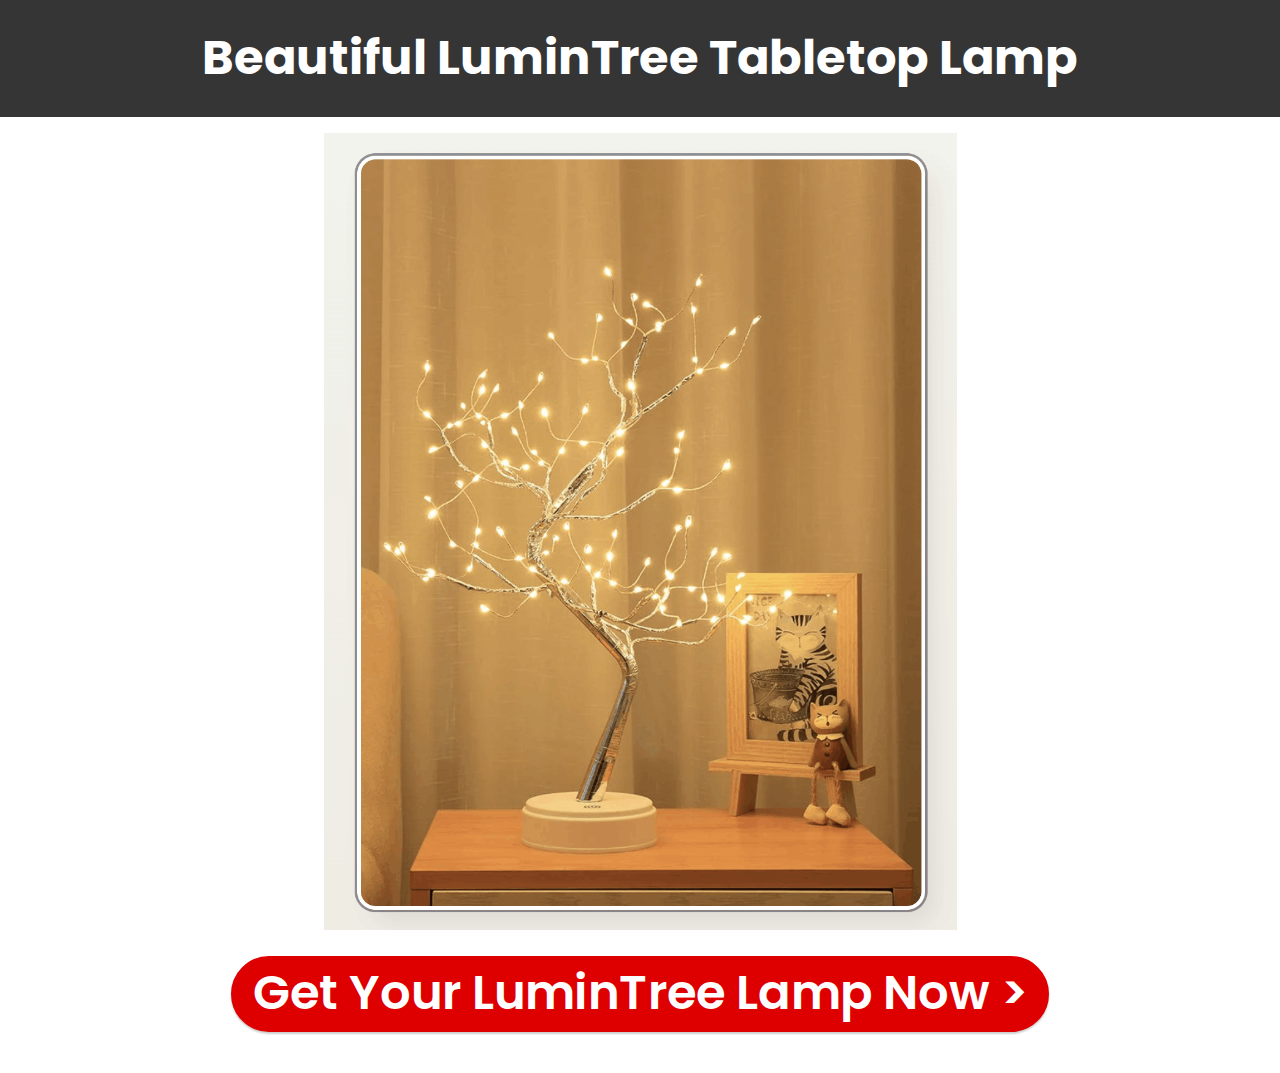
<file: index.html>
<!DOCTYPE html>
<html  lang="en-us">
<head>
  <!-- Site made with Mobirise Website Builder v5.9.0, https://mobirise.com -->
  <meta charset="UTF-8">
  <meta http-equiv="X-UA-Compatible" content="IE=edge">
  <meta name="generator" content="Mobirise v5.9.0, mobirise.com">
  <meta name="viewport" content="width=device-width, initial-scale=1, minimum-scale=1">
  <link rel="shortcut icon" href="assets/images/leaves-1536x1021-128x85.png" type="image/x-icon">
  <meta name="description" content="Support vision health with Ocuprime's proprietary  blend of 24 powerful ingredients carefully selected from nature">
  
  
  <title>Home</title>
  <link rel="stylesheet" href="assets/web/assets/mobirise-icons2/mobirise2.css">
  <link rel="stylesheet" href="assets/bootstrap/css/bootstrap.min.css">
  <link rel="stylesheet" href="assets/bootstrap/css/bootstrap-grid.min.css">
  <link rel="stylesheet" href="assets/bootstrap/css/bootstrap-reboot.min.css">
  <link rel="stylesheet" href="assets/theme/css/style.css">
  <link rel="preload" href="https://fonts.googleapis.com/css?family=Poppins:100,100i,200,200i,300,300i,400,400i,500,500i,600,600i,700,700i,800,800i,900,900i&display=swap" as="style" onload="this.onload=null;this.rel='stylesheet'">
  <noscript><link rel="stylesheet" href="https://fonts.googleapis.com/css?family=Poppins:100,100i,200,200i,300,300i,400,400i,500,500i,600,600i,700,700i,800,800i,900,900i&display=swap"></noscript>
  <link rel="preload" as="style" href="assets/mobirise/css/mbr-additional.css"><link rel="stylesheet" href="assets/mobirise/css/mbr-additional.css" type="text/css">

  
  
  
</head>
<body>
  
  <section data-bs-version="5.1" class="header10 cid-tShI6zQg8e" id="header10-5a">

    

    
    

    <div class="align-center container-fluid">
        <div class="row justify-content-center">
            <div class="col-md-12 col-lg-9">
                <h1 class="mbr-section-title mbr-fonts-style mb-3 display-2"><div><strong>Beautiful LuminTree Tabletop Lamp</strong></div></h1>
                
                
                
            </div>
        </div>
    </div>
</section>

<section data-bs-version="5.1" class="image3 cid-tPzvYoz8K5" id="image3-55">
    

    
    

    <div class="container">
        <div class="row justify-content-center">
            <div class="col-12 col-lg-7">
                <div class="image-wrapper">
                    <a href="https://trendyglisten.com/products/tabletop-tree-lamp-decorative-led-lights-usb-or-aa-battery-powered-for-bedroom-home-party"><img src="assets/images/screenshot-2024-01-24-at-3.37.52pm-1032x1300.png" alt="Happy"></a>
                    
                </div>
            </div>
        </div>
    </div>
</section>

<section data-bs-version="5.1" class="info3 cid-tPzxbsUrVC" id="info3-58">

    

    
    

    <div class="container">
        <div class="row justify-content-center">
            <div class="card col-12 col-lg-10">
                <div class="card-wrapper">
                    <div class="card-box align-center">
                        
                        
                        <div class="mbr-section-btn mt-3"><a class="btn btn-primary display-2" href="https://trendyglisten.com/products/tabletop-tree-lamp-decorative-led-lights-usb-or-aa-battery-powered-for-bedroom-home-party">Get Your LuminTree Lamp Now &gt;</a></div>
                    </div>
                </div>
            </div>
        </div>
    </div>
</section><script src="assets/bootstrap/js/bootstrap.bundle.min.js"></script>  <script src="assets/smoothscroll/smooth-scroll.js"></script>  <script src="assets/ytplayer/index.js"></script>  <script src="assets/theme/js/script.js"></script>  
  
  

  </body>
</html>
</file>
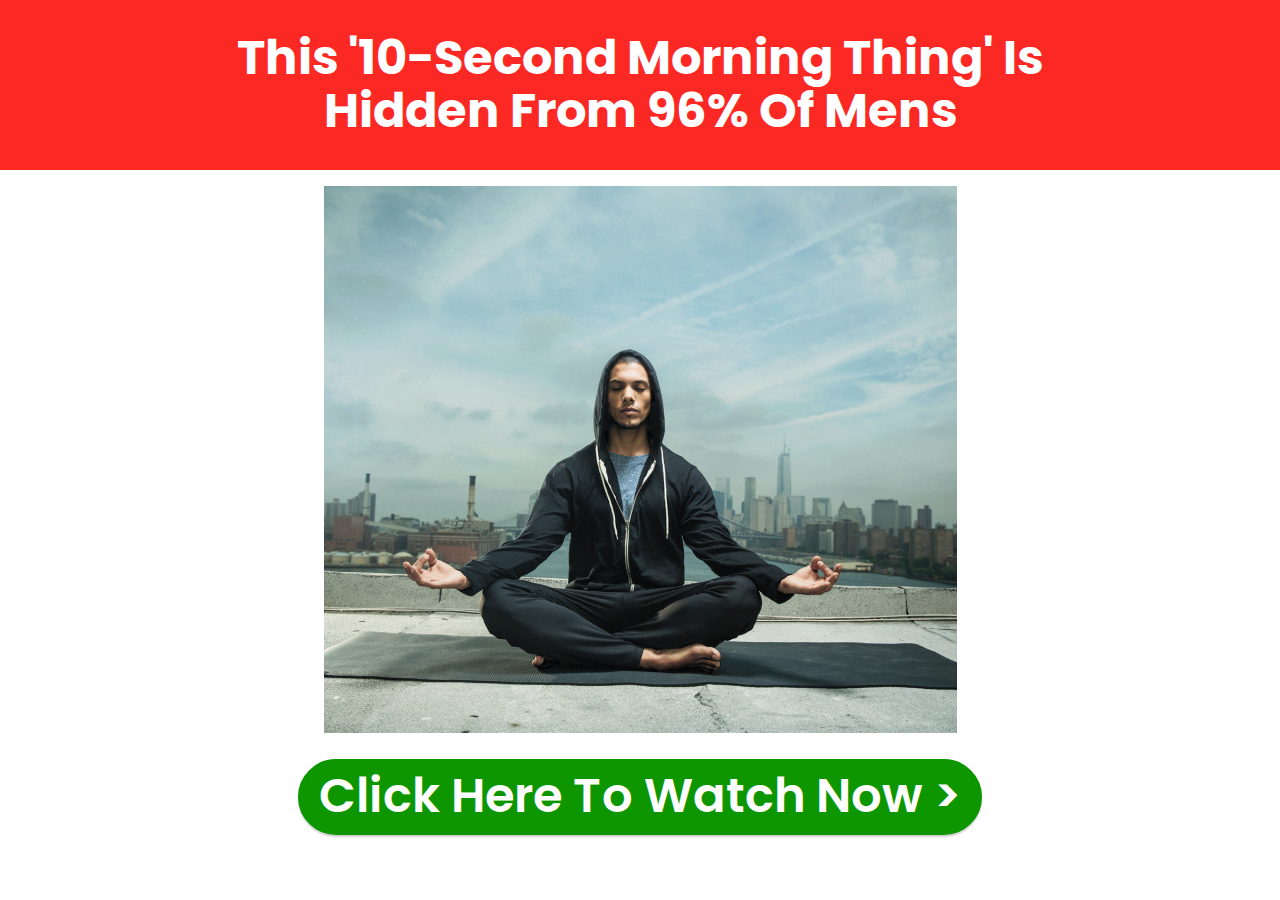
<file: wells/index.html>
<!DOCTYPE html>
<html  lang="en-us">
<head>
  <!-- Site made with Mobirise Website Builder v5.9.0, https://mobirise.com -->
  <meta charset="UTF-8">
  <meta http-equiv="X-UA-Compatible" content="IE=edge">
  <meta name="generator" content="Mobirise v5.9.0, mobirise.com">
  <meta name="viewport" content="width=device-width, initial-scale=1, minimum-scale=1">
  <link rel="shortcut icon" href="assets/images/leaves-1536x1021-128x85.png" type="image/x-icon">
  <meta name="description" content="Support vision health with Ocuprime's proprietary  blend of 24 powerful ingredients carefully selected from nature">
  
  
  <title>Home</title>
  <link rel="stylesheet" href="assets/web/assets/mobirise-icons2/mobirise2.css">
  <link rel="stylesheet" href="assets/bootstrap/css/bootstrap.min.css">
  <link rel="stylesheet" href="assets/bootstrap/css/bootstrap-grid.min.css">
  <link rel="stylesheet" href="assets/bootstrap/css/bootstrap-reboot.min.css">
  <link rel="stylesheet" href="assets/theme/css/style.css">
  <link rel="preload" href="https://fonts.googleapis.com/css?family=Poppins:100,100i,200,200i,300,300i,400,400i,500,500i,600,600i,700,700i,800,800i,900,900i&display=swap" as="style" onload="this.onload=null;this.rel='stylesheet'">
  <noscript><link rel="stylesheet" href="https://fonts.googleapis.com/css?family=Poppins:100,100i,200,200i,300,300i,400,400i,500,500i,600,600i,700,700i,800,800i,900,900i&display=swap"></noscript>
  <link rel="preload" as="style" href="assets/mobirise/css/mbr-additional.css"><link rel="stylesheet" href="assets/mobirise/css/mbr-additional.css" type="text/css">

  
  
  
</head>
<body>
  
  <section data-bs-version="5.1" class="header10 cid-tShI6zQg8e" id="header10-5a">

    

    
    

    <div class="align-center container-fluid">
        <div class="row justify-content-center">
            <div class="col-md-12 col-lg-9">
                <h1 class="mbr-section-title mbr-fonts-style mb-3 display-2"><div><strong>This '10-Second Morning Thing' Is</strong></div><div><strong>Hidden From 96% Of Mens</strong></div></h1>
                
                
                
            </div>
        </div>
    </div>
</section>

<section data-bs-version="5.1" class="image3 cid-tPzvYoz8K5" id="image3-55">
    

    
    

    <div class="container">
        <div class="row justify-content-center">
            <div class="col-12 col-lg-7">
                <div class="image-wrapper">
                    <a href="https://bestofferhere.link/lifes"><img src="assets/images/why-you-should-meditate-now-main-1200x1038.jpg" alt="Happy"></a>
                    
                </div>
            </div>
        </div>
    </div>
</section>

<section data-bs-version="5.1" class="info3 cid-tPzxbsUrVC" id="info3-58">

    

    
    

    <div class="container">
        <div class="row justify-content-center">
            <div class="card col-12 col-lg-10">
                <div class="card-wrapper">
                    <div class="card-box align-center">
                        
                        
                        <div class="mbr-section-btn mt-3"><a class="btn btn-success display-2" href="https://bestofferhere.link/lifes">Click Here To Watch Now &gt;</a></div>
                    </div>
                </div>
            </div>
        </div>
    </div>
</section><script src="assets/bootstrap/js/bootstrap.bundle.min.js"></script>  <script src="assets/smoothscroll/smooth-scroll.js"></script>  <script src="assets/ytplayer/index.js"></script>  <script src="assets/theme/js/script.js"></script>  
  
  

  </body>
</html>
</file>
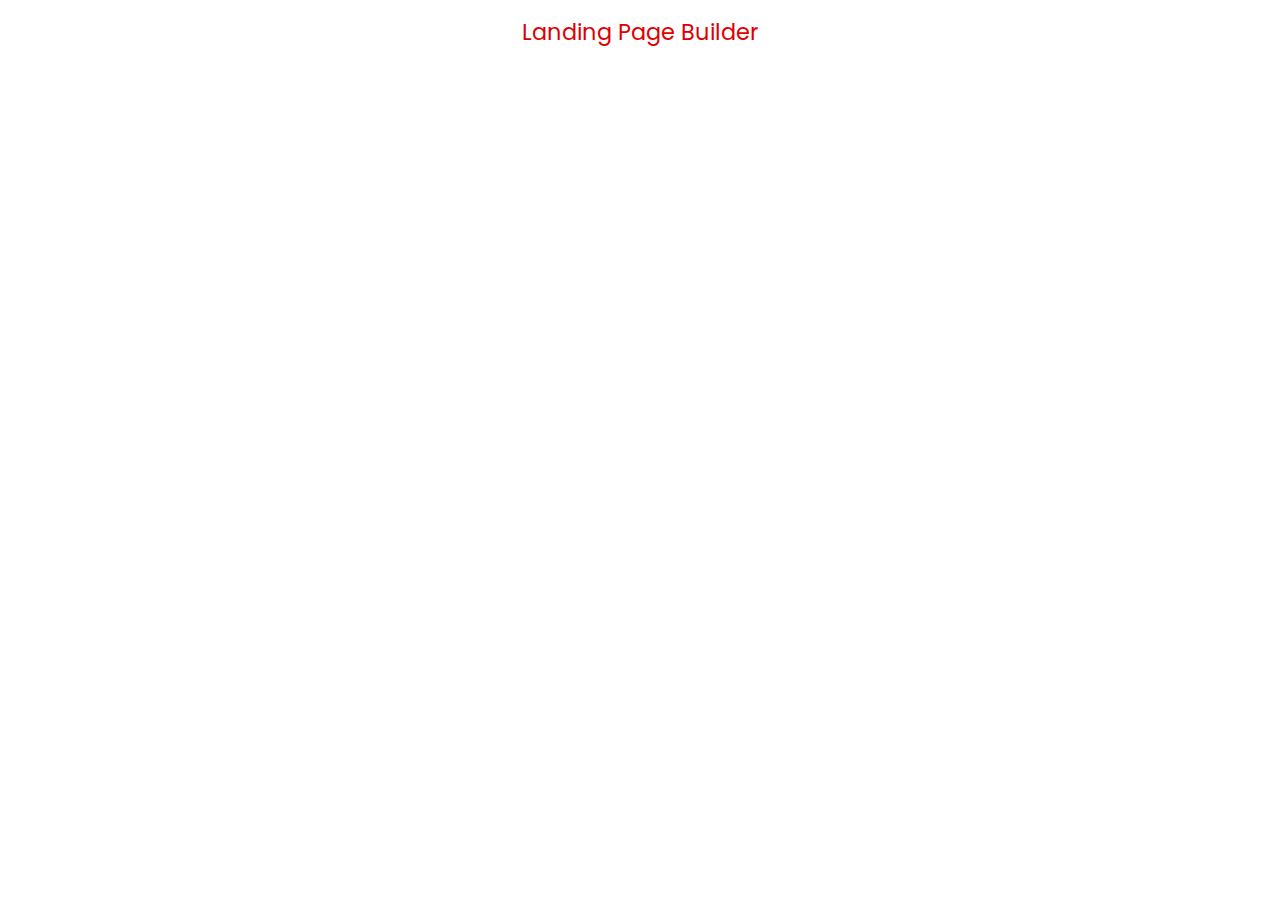
<file: wells/page1.html>
<!DOCTYPE html>
<html  lang="en-us">
<head>
  <!-- Site made with Mobirise Website Builder v5.9.0, https://mobirise.com -->
  <meta charset="UTF-8">
  <meta http-equiv="X-UA-Compatible" content="IE=edge">
  <meta name="generator" content="Mobirise v5.9.0, mobirise.com">
  <meta name="viewport" content="width=device-width, initial-scale=1, minimum-scale=1">
  <link rel="shortcut icon" href="assets/images/leaves-1536x1021-128x85.png" type="image/x-icon">
  <meta name="description" content="">
  
  
  <title>Page 1</title>
  <link rel="stylesheet" href="assets/bootstrap/css/bootstrap.min.css">
  <link rel="stylesheet" href="assets/bootstrap/css/bootstrap-grid.min.css">
  <link rel="stylesheet" href="assets/bootstrap/css/bootstrap-reboot.min.css">
  <link rel="stylesheet" href="assets/theme/css/style.css">
  <link rel="preload" href="https://fonts.googleapis.com/css?family=Poppins:100,100i,200,200i,300,300i,400,400i,500,500i,600,600i,700,700i,800,800i,900,900i&display=swap" as="style" onload="this.onload=null;this.rel='stylesheet'">
  <noscript><link rel="stylesheet" href="https://fonts.googleapis.com/css?family=Poppins:100,100i,200,200i,300,300i,400,400i,500,500i,600,600i,700,700i,800,800i,900,900i&display=swap"></noscript>
  <link rel="preload" as="style" href="assets/mobirise/css/mbr-additional.css"><link rel="stylesheet" href="assets/mobirise/css/mbr-additional.css" type="text/css">

  
  
  
</head>
<body>
  
  <section class="display-7" style="padding: 0;align-items: center;justify-content: center;flex-wrap: wrap;    align-content: center;display: flex;position: relative;height: 4rem;"><a href="https://mobiri.se/2977113" style="flex: 1 1;height: 4rem;position: absolute;width: 100%;z-index: 1;"><img alt="" style="height: 4rem;" src="[data-uri]"></a><p style="margin: 0;text-align: center;" class="display-7">&#8204;</p><a style="z-index:1" href="https://mobirise.com/builder/landing-page-builder.html">Landing Page Builder</a></section><script src="assets/bootstrap/js/bootstrap.bundle.min.js"></script>  <script src="assets/smoothscroll/smooth-scroll.js"></script>  <script src="assets/ytplayer/index.js"></script>  <script src="assets/theme/js/script.js"></script>  
  
  
 <div id="scrollToTop" class="scrollToTop mbr-arrow-up"><a style="text-align: center;"><i class="mbr-arrow-up-icon mbr-arrow-up-icon-cm cm-icon cm-icon-smallarrow-up"></i></a></div>
  </body>
</html>
</file>
<file: assets/web/assets/mobirise-icons2/mobirise2.css>
@font-face {
  font-family: 'Moririse2';
  font-display: swap;
  src:  url('mobirise2.eot?f2bix4');
  src:  url('mobirise2.eot?f2bix4#iefix') format('embedded-opentype'),
    url('mobirise2.ttf?f2bix4') format('truetype'),
    url('mobirise2.woff?f2bix4') format('woff'),
    url('mobirise2.svg?f2bix4#mobirise2') format('svg');
  font-weight: normal;
  font-style: normal;
}

[class^="mobi-"], [class*=" mobi-"] {
  /* use !important to prevent issues with browser extensions that change fonts */
  font-family: 'Moririse2' !important;
  speak: none;
  font-style: normal;
  font-weight: normal;
  font-variant: normal;
  text-transform: none;
  line-height: 1;

  /* Better Font Rendering =========== */
  -webkit-font-smoothing: antialiased;
  -moz-osx-font-smoothing: grayscale;
}

.mobi-mbri-add-submenu:before {
  content: "\e900";
}
.mobi-mbri-alert:before {
  content: "\e901";
}
.mobi-mbri-align-center:before {
  content: "\e902";
}
.mobi-mbri-align-justify:before {
  content: "\e903";
}
.mobi-mbri-align-left:before {
  content: "\e904";
}
.mobi-mbri-align-right:before {
  content: "\e905";
}
.mobi-mbri-android:before {
  content: "\e906";
}
.mobi-mbri-apple:before {
  content: "\e907";
}
.mobi-mbri-arrow-down:before {
  content: "\e908";
}
.mobi-mbri-arrow-next:before {
  content: "\e909";
}
.mobi-mbri-arrow-prev:before {
  content: "\e90a";
}
.mobi-mbri-arrow-up:before {
  content: "\e90b";
}
.mobi-mbri-bold:before {
  content: "\e90c";
}
.mobi-mbri-bookmark:before {
  content: "\e90d";
}
.mobi-mbri-bootstrap:before {
  content: "\e90e";
}
.mobi-mbri-briefcase:before {
  content: "\e90f";
}
.mobi-mbri-browse:before {
  content: "\e910";
}
.mobi-mbri-bulleted-list:before {
  content: "\e911";
}
.mobi-mbri-calendar:before {
  content: "\e912";
}
.mobi-mbri-camera:before {
  content: "\e913";
}
.mobi-mbri-cart-add:before {
  content: "\e914";
}
.mobi-mbri-cart-full:before {
  content: "\e915";
}
.mobi-mbri-cash:before {
  content: "\e916";
}
.mobi-mbri-change-style:before {
  content: "\e917";
}
.mobi-mbri-chat:before {
  content: "\e918";
}
.mobi-mbri-clock:before {
  content: "\e919";
}
.mobi-mbri-close:before {
  content: "\e91a";
}
.mobi-mbri-cloud:before {
  content: "\e91b";
}
.mobi-mbri-code:before {
  content: "\e91c";
}
.mobi-mbri-contact-form:before {
  content: "\e91d";
}
.mobi-mbri-credit-card:before {
  content: "\e91e";
}
.mobi-mbri-cursor-click:before {
  content: "\e91f";
}
.mobi-mbri-cust-feedback:before {
  content: "\e920";
}
.mobi-mbri-database:before {
  content: "\e921";
}
.mobi-mbri-delivery:before {
  content: "\e922";
}
.mobi-mbri-desktop:before {
  content: "\e923";
}
.mobi-mbri-devices:before {
  content: "\e924";
}
.mobi-mbri-down:before {
  content: "\e925";
}
.mobi-mbri-download-2:before {
  content: "\e926";
}
.mobi-mbri-download:before {
  content: "\e927";
}
.mobi-mbri-drag-n-drop-2:before {
  content: "\e928";
}
.mobi-mbri-drag-n-drop:before {
  content: "\e929";
}
.mobi-mbri-edit-2:before {
  content: "\e92a";
}
.mobi-mbri-edit:before {
  content: "\e92b";
}
.mobi-mbri-error:before {
  content: "\e92c";
}
.mobi-mbri-extension:before {
  content: "\e92d";
}
.mobi-mbri-features:before {
  content: "\e92e";
}
.mobi-mbri-file:before {
  content: "\e92f";
}
.mobi-mbri-flag:before {
  content: "\e930";
}
.mobi-mbri-folder:before {
  content: "\e931";
}
.mobi-mbri-gift:before {
  content: "\e932";
}
.mobi-mbri-github:before {
  content: "\e933";
}
.mobi-mbri-globe-2:before {
  content: "\e934";
}
.mobi-mbri-globe:before {
  content: "\e935";
}
.mobi-mbri-growing-chart:before {
  content: "\e936";
}
.mobi-mbri-hearth:before {
  content: "\e937";
}
.mobi-mbri-help:before {
  content: "\e938";
}
.mobi-mbri-home:before {
  content: "\e939";
}
.mobi-mbri-hot-cup:before {
  content: "\e93a";
}
.mobi-mbri-idea:before {
  content: "\e93b";
}
.mobi-mbri-image-gallery:before {
  content: "\e93c";
}
.mobi-mbri-image-slider:before {
  content: "\e93d";
}
.mobi-mbri-info:before {
  content: "\e93e";
}
.mobi-mbri-italic:before {
  content: "\e93f";
}
.mobi-mbri-key:before {
  content: "\e940";
}
.mobi-mbri-laptop:before {
  content: "\e941";
}
.mobi-mbri-layers:before {
  content: "\e942";
}
.mobi-mbri-left-right:before {
  content: "\e943";
}
.mobi-mbri-left:before {
  content: "\e944";
}
.mobi-mbri-letter:before {
  content: "\e945";
}
.mobi-mbri-like:before {
  content: "\e946";
}
.mobi-mbri-link:before {
  content: "\e947";
}
.mobi-mbri-lock:before {
  content: "\e948";
}
.mobi-mbri-login:before {
  content: "\e949";
}
.mobi-mbri-logout:before {
  content: "\e94a";
}
.mobi-mbri-magic-stick:before {
  content: "\e94b";
}
.mobi-mbri-map-pin:before {
  content: "\e94c";
}
.mobi-mbri-menu:before {
  content: "\e94d";
}
.mobi-mbri-mobile-2:before {
  content: "\e94e";
}
.mobi-mbri-mobile-horizontal:before {
  content: "\e94f";
}
.mobi-mbri-mobile:before {
  content: "\e950";
}
.mobi-mbri-mobirise:before {
  content: "\e951";
}
.mobi-mbri-more-horizontal:before {
  content: "\e952";
}
.mobi-mbri-more-vertical:before {
  content: "\e953";
}
.mobi-mbri-music:before {
  content: "\e954";
}
.mobi-mbri-new-file:before {
  content: "\e955";
}
.mobi-mbri-numbered-list:before {
  content: "\e956";
}
.mobi-mbri-opened-folder:before {
  content: "\e957";
}
.mobi-mbri-pages:before {
  content: "\e958";
}
.mobi-mbri-paper-plane:before {
  content: "\e959";
}
.mobi-mbri-paperclip:before {
  content: "\e95a";
}
.mobi-mbri-phone:before {
  content: "\e95b";
}
.mobi-mbri-photo:before {
  content: "\e95c";
}
.mobi-mbri-photos:before {
  content: "\e95d";
}
.mobi-mbri-pin:before {
  content: "\e95e";
}
.mobi-mbri-play:before {
  content: "\e95f";
}
.mobi-mbri-plus:before {
  content: "\e960";
}
.mobi-mbri-preview:before {
  content: "\e961";
}
.mobi-mbri-print:before {
  content: "\e962";
}
.mobi-mbri-protect:before {
  content: "\e963";
}
.mobi-mbri-question:before {
  content: "\e964";
}
.mobi-mbri-quote-left:before {
  content: "\e965";
}
.mobi-mbri-quote-right:before {
  content: "\e966";
}
.mobi-mbri-redo:before {
  content: "\e967";
}
.mobi-mbri-refresh:before {
  content: "\e968";
}
.mobi-mbri-responsive-2:before {
  content: "\e969";
}
.mobi-mbri-responsive:before {
  content: "\e96a";
}
.mobi-mbri-right:before {
  content: "\e96b";
}
.mobi-mbri-rocket:before {
  content: "\e96c";
}
.mobi-mbri-sad-face:before {
  content: "\e96d";
}
.mobi-mbri-sale:before {
  content: "\e96e";
}
.mobi-mbri-save:before {
  content: "\e96f";
}
.mobi-mbri-search:before {
  content: "\e970";
}
.mobi-mbri-setting-2:before {
  content: "\e971";
}
.mobi-mbri-setting-3:before {
  content: "\e972";
}
.mobi-mbri-setting:before {
  content: "\e973";
}
.mobi-mbri-share:before {
  content: "\e974";
}
.mobi-mbri-shopping-bag:before {
  content: "\e975";
}
.mobi-mbri-shopping-basket:before {
  content: "\e976";
}
.mobi-mbri-shopping-cart:before {
  content: "\e977";
}
.mobi-mbri-sites:before {
  content: "\e978";
}
.mobi-mbri-smile-face:before {
  content: "\e979";
}
.mobi-mbri-speed:before {
  content: "\e97a";
}
.mobi-mbri-star:before {
  content: "\e97b";
}
.mobi-mbri-success:before {
  content: "\e97c";
}
.mobi-mbri-sun:before {
  content: "\e97d";
}
.mobi-mbri-sun2:before {
  content: "\e97e";
}
.mobi-mbri-tablet-vertical:before {
  content: "\e97f";
}
.mobi-mbri-tablet:before {
  content: "\e980";
}
.mobi-mbri-target:before {
  content: "\e981";
}
.mobi-mbri-timer:before {
  content: "\e982";
}
.mobi-mbri-to-ftp:before {
  content: "\e983";
}
.mobi-mbri-to-local-drive:before {
  content: "\e984";
}
.mobi-mbri-touch-swipe:before {
  content: "\e985";
}
.mobi-mbri-touch:before {
  content: "\e986";
}
.mobi-mbri-trash:before {
  content: "\e987";
}
.mobi-mbri-underline:before {
  content: "\e988";
}
.mobi-mbri-undo:before {
  content: "\e989";
}
.mobi-mbri-unlink:before {
  content: "\e98a";
}
.mobi-mbri-unlock:before {
  content: "\e98b";
}
.mobi-mbri-up-down:before {
  content: "\e98c";
}
.mobi-mbri-up:before {
  content: "\e98d";
}
.mobi-mbri-update:before {
  content: "\e98e";
}
.mobi-mbri-upload-2:before {
  content: "\e98f";
}
.mobi-mbri-upload:before {
  content: "\e990";
}
.mobi-mbri-user-2:before {
  content: "\e991";
}
.mobi-mbri-user:before {
  content: "\e992";
}
.mobi-mbri-users:before {
  content: "\e993";
}
.mobi-mbri-video-play:before {
  content: "\e994";
}
.mobi-mbri-video:before {
  content: "\e995";
}
.mobi-mbri-watch:before {
  content: "\e996";
}
.mobi-mbri-website-theme-2:before {
  content: "\e997";
}
.mobi-mbri-website-theme:before {
  content: "\e998";
}
.mobi-mbri-wifi:before {
  content: "\e999";
}
.mobi-mbri-windows:before {
  content: "\e99a";
}
.mobi-mbri-zoom-in:before {
  content: "\e99b";
}
.mobi-mbri-zoom-out:before {
  content: "\e99c";
}
</file>
<file: assets/theme/css/style.css>
@charset "UTF-8";
section {
  background-color: #ffffff;
}

body {
  font-style: normal;
  line-height: 1.5;
  font-weight: 400;
  color: #232323;
  position: relative;
}

button {
  background-color: transparent;
  border-color: transparent;
}

section,
.container,
.container-fluid {
  position: relative;
  word-wrap: break-word;
}

a.mbr-iconfont:hover {
  text-decoration: none;
}

.article .lead p,
.article .lead ul,
.article .lead ol,
.article .lead pre,
.article .lead blockquote {
  margin-bottom: 0;
}

a {
  font-style: normal;
  font-weight: 400;
  cursor: pointer;
}
a, a:hover {
  text-decoration: none;
}

.mbr-section-title {
  font-style: normal;
  line-height: 1.3;
}

.mbr-section-subtitle {
  line-height: 1.3;
}

.mbr-text {
  font-style: normal;
  line-height: 1.7;
}

h1,
h2,
h3,
h4,
h5,
h6,
.display-1,
.display-2,
.display-4,
.display-5,
.display-7,
span,
p,
a {
  line-height: 1;
  word-break: break-word;
  word-wrap: break-word;
  font-weight: 400;
}

b,
strong {
  font-weight: bold;
}

input:-webkit-autofill, input:-webkit-autofill:hover, input:-webkit-autofill:focus, input:-webkit-autofill:active {
  transition-delay: 9999s;
  -webkit-transition-property: background-color, color;
  transition-property: background-color, color;
}

textarea[type=hidden] {
  display: none;
}

section {
  background-position: 50% 50%;
  background-repeat: no-repeat;
  background-size: cover;
}
section .mbr-background-video,
section .mbr-background-video-preview {
  position: absolute;
  bottom: 0;
  left: 0;
  right: 0;
  top: 0;
}

.hidden {
  visibility: hidden;
}

.mbr-z-index20 {
  z-index: 20;
}

/*! Base colors */
.mbr-white {
  color: #ffffff;
}

.mbr-black {
  color: #111111;
}

.mbr-bg-white {
  background-color: #ffffff;
}

.mbr-bg-black {
  background-color: #000000;
}

/*! Text-aligns */
.align-left {
  text-align: left;
}

.align-center {
  text-align: center;
}

.align-right {
  text-align: right;
}

/*! Font-weight  */
.mbr-light {
  font-weight: 300;
}

.mbr-regular {
  font-weight: 400;
}

.mbr-semibold {
  font-weight: 500;
}

.mbr-bold {
  font-weight: 700;
}

/*! Media  */
.media-content {
  flex-basis: 100%;
}

.media-container-row {
  display: flex;
  flex-direction: row;
  flex-wrap: wrap;
  justify-content: center;
  align-content: center;
  align-items: start;
}
.media-container-row .media-size-item {
  width: 400px;
}

.media-container-column {
  display: flex;
  flex-direction: column;
  flex-wrap: wrap;
  justify-content: center;
  align-content: center;
  align-items: stretch;
}
.media-container-column > * {
  width: 100%;
}

@media (min-width: 992px) {
  .media-container-row {
    flex-wrap: nowrap;
  }
}
figure {
  margin-bottom: 0;
  overflow: hidden;
}

figure[mbr-media-size] {
  transition: width 0.1s;
}

img,
iframe {
  display: block;
  width: 100%;
}

.card {
  background-color: transparent;
  border: none;
}

.card-box {
  width: 100%;
}

.card-img {
  text-align: center;
  flex-shrink: 0;
  -webkit-flex-shrink: 0;
}

.media {
  max-width: 100%;
  margin: 0 auto;
}

.mbr-figure {
  align-self: center;
}

.media-container > div {
  max-width: 100%;
}

.mbr-figure img,
.card-img img {
  width: 100%;
}

@media (max-width: 991px) {
  .media-size-item {
    width: auto !important;
  }

  .media {
    width: auto;
  }

  .mbr-figure {
    width: 100% !important;
  }
}
/*! Buttons */
.mbr-section-btn {
  margin-left: -0.6rem;
  margin-right: -0.6rem;
  font-size: 0;
}

.btn {
  font-weight: 600;
  border-width: 1px;
  font-style: normal;
  margin: 0.6rem 0.6rem;
  white-space: normal;
  transition: all 0.2s ease-in-out;
  display: inline-flex;
  align-items: center;
  justify-content: center;
  word-break: break-word;
}

.btn-sm {
  font-weight: 600;
  letter-spacing: 0px;
  transition: all 0.3s ease-in-out;
}

.btn-md {
  font-weight: 600;
  letter-spacing: 0px;
  transition: all 0.3s ease-in-out;
}

.btn-lg {
  font-weight: 600;
  letter-spacing: 0px;
  transition: all 0.3s ease-in-out;
}

.btn-form {
  margin: 0;
}
.btn-form:hover {
  cursor: pointer;
}

nav .mbr-section-btn {
  margin-left: 0rem;
  margin-right: 0rem;
}

/*! Btn icon margin */
.btn .mbr-iconfont,
.btn.btn-sm .mbr-iconfont {
  order: 1;
  cursor: pointer;
  margin-left: 0.5rem;
  vertical-align: sub;
}

.btn.btn-md .mbr-iconfont,
.btn.btn-md .mbr-iconfont {
  margin-left: 0.8rem;
}

.mbr-regular {
  font-weight: 400;
}

.mbr-semibold {
  font-weight: 500;
}

.mbr-bold {
  font-weight: 700;
}

[type=submit] {
  -webkit-appearance: none;
}

/*! Full-screen */
.mbr-fullscreen .mbr-overlay {
  min-height: 100vh;
}

.mbr-fullscreen {
  display: flex;
  display: -moz-flex;
  display: -ms-flex;
  display: -o-flex;
  align-items: center;
  min-height: 100vh;
  padding-top: 3rem;
  padding-bottom: 3rem;
}

/*! Map */
.map {
  height: 25rem;
  position: relative;
}
.map iframe {
  width: 100%;
  height: 100%;
}

/*! Scroll to top arrow */
.mbr-arrow-up {
  bottom: 25px;
  right: 90px;
  position: fixed;
  text-align: right;
  z-index: 5000;
  color: #ffffff;
  font-size: 22px;
}

.mbr-arrow-up a {
  background: rgba(0, 0, 0, 0.2);
  border-radius: 50%;
  color: #fff;
  display: inline-block;
  height: 60px;
  width: 60px;
  border: 2px solid #fff;
  outline-style: none !important;
  position: relative;
  text-decoration: none;
  transition: all 0.3s ease-in-out;
  cursor: pointer;
  text-align: center;
}
.mbr-arrow-up a:hover {
  background-color: rgba(0, 0, 0, 0.4);
}
.mbr-arrow-up a i {
  line-height: 60px;
}

.mbr-arrow-up-icon {
  display: block;
  color: #fff;
}

.mbr-arrow-up-icon::before {
  content: "›";
  display: inline-block;
  font-family: serif;
  font-size: 22px;
  line-height: 1;
  font-style: normal;
  position: relative;
  top: 6px;
  left: -4px;
  transform: rotate(-90deg);
}

/*! Arrow Down */
.mbr-arrow {
  position: absolute;
  bottom: 45px;
  left: 50%;
  width: 60px;
  height: 60px;
  cursor: pointer;
  background-color: rgba(80, 80, 80, 0.5);
  border-radius: 50%;
  transform: translateX(-50%);
}
@media (max-width: 767px) {
  .mbr-arrow {
    display: none;
  }
}
.mbr-arrow > a {
  display: inline-block;
  text-decoration: none;
  outline-style: none;
  -webkit-animation: arrowdown 1.7s ease-in-out infinite;
          animation: arrowdown 1.7s ease-in-out infinite;
  color: #ffffff;
}
.mbr-arrow > a > i {
  position: absolute;
  top: -2px;
  left: 15px;
  font-size: 2rem;
}

#scrollToTop a i::before {
  content: "";
  position: absolute;
  display: block;
  border-bottom: 2.5px solid #fff;
  border-left: 2.5px solid #fff;
  width: 27.8%;
  height: 27.8%;
  left: 50%;
  top: 51%;
  transform: translateY(-30%) translateX(-50%) rotate(135deg);
}

@keyframes arrowdown {
  0% {
    transform: translateY(0px);
  }
  50% {
    transform: translateY(-5px);
  }
  100% {
    transform: translateY(0px);
  }
}
@-webkit-keyframes arrowdown {
  0% {
    transform: translateY(0px);
  }
  50% {
    transform: translateY(-5px);
  }
  100% {
    transform: translateY(0px);
  }
}
@media (max-width: 500px) {
  .mbr-arrow-up {
    left: 0;
    right: 0;
    text-align: center;
  }
}
/*Gradients animation*/
@keyframes gradient-animation {
  from {
    background-position: 0% 100%;
    -webkit-animation-timing-function: ease-in-out;
            animation-timing-function: ease-in-out;
  }
  to {
    background-position: 100% 0%;
    -webkit-animation-timing-function: ease-in-out;
            animation-timing-function: ease-in-out;
  }
}
@-webkit-keyframes gradient-animation {
  from {
    background-position: 0% 100%;
    -webkit-animation-timing-function: ease-in-out;
            animation-timing-function: ease-in-out;
  }
  to {
    background-position: 100% 0%;
    -webkit-animation-timing-function: ease-in-out;
            animation-timing-function: ease-in-out;
  }
}
.bg-gradient {
  background-size: 200% 200%;
  animation: gradient-animation 5s infinite alternate;
  -webkit-animation: gradient-animation 5s infinite alternate;
}

.menu .navbar-brand {
  display: -webkit-flex;
}
.menu .navbar-brand span {
  display: flex;
  display: -webkit-flex;
}
.menu .navbar-brand .navbar-caption-wrap {
  display: -webkit-flex;
}
.menu .navbar-brand .navbar-logo img {
  display: -webkit-flex;
  width: auto;
}
@media (min-width: 768px) and (max-width: 991px) {
  .menu .navbar-toggleable-sm .navbar-nav {
    display: -ms-flexbox;
  }
}
@media (max-width: 991px) {
  .menu .navbar-collapse {
    max-height: 93.5vh;
  }
  .menu .navbar-collapse.show {
    overflow: auto;
  }
}
@media (min-width: 992px) {
  .menu .navbar-nav.nav-dropdown {
    display: -webkit-flex;
  }
  .menu .navbar-toggleable-sm .navbar-collapse {
    display: -webkit-flex !important;
  }
  .menu .collapsed .navbar-collapse {
    max-height: 93.5vh;
  }
  .menu .collapsed .navbar-collapse.show {
    overflow: auto;
  }
}
@media (max-width: 767px) {
  .menu .navbar-collapse {
    max-height: 80vh;
  }
}

.nav-link .mbr-iconfont {
  margin-right: 0.5rem;
}

.navbar {
  display: -webkit-flex;
  -webkit-flex-wrap: wrap;
  -webkit-align-items: center;
  -webkit-justify-content: space-between;
}

.navbar-collapse {
  -webkit-flex-basis: 100%;
  -webkit-flex-grow: 1;
  -webkit-align-items: center;
}

.nav-dropdown .link {
  padding: 0.667em 1.667em !important;
  margin: 0 !important;
}

.nav {
  display: -webkit-flex;
  -webkit-flex-wrap: wrap;
}

.row {
  display: -webkit-flex;
  -webkit-flex-wrap: wrap;
}

.justify-content-center {
  -webkit-justify-content: center;
}

.form-inline {
  display: -webkit-flex;
}

.card-wrapper {
  -webkit-flex: 1;
}

.carousel-control {
  z-index: 10;
  display: -webkit-flex;
}

.carousel-controls {
  display: -webkit-flex;
}

.media {
  display: -webkit-flex;
}

.form-group:focus {
  outline: none;
}

.jq-selectbox__select {
  padding: 7px 0;
  position: relative;
}

.jq-selectbox__dropdown {
  overflow: hidden;
  border-radius: 10px;
  position: absolute;
  top: 100%;
  left: 0 !important;
  width: 100% !important;
}

.jq-selectbox__trigger-arrow {
  right: 0;
  transform: translateY(-50%);
}

.jq-selectbox li {
  padding: 1.07em 0.5em;
}

input[type=range] {
  padding-left: 0 !important;
  padding-right: 0 !important;
}

.modal-dialog,
.modal-content {
  height: 100%;
}

.modal-dialog .carousel-inner {
  height: calc(100vh - 1.75rem);
}
@media (max-width: 575px) {
  .modal-dialog .carousel-inner {
    height: calc(100vh - 1rem);
  }
}

.carousel-item {
  text-align: center;
}

.carousel-item img {
  margin: auto;
}

.navbar-toggler {
  align-self: flex-start;
  padding: 0.25rem 0.75rem;
  font-size: 1.25rem;
  line-height: 1;
  background: transparent;
  border: 1px solid transparent;
  border-radius: 0.25rem;
}

.navbar-toggler:focus,
.navbar-toggler:hover {
  text-decoration: none;
  box-shadow: none;
}

.navbar-toggler-icon {
  display: inline-block;
  width: 1.5em;
  height: 1.5em;
  vertical-align: middle;
  content: "";
  background: no-repeat center center;
  background-size: 100% 100%;
}

.navbar-toggler-left {
  position: absolute;
  left: 1rem;
}

.navbar-toggler-right {
  position: absolute;
  right: 1rem;
}

.card-img {
  width: auto;
}

.menu .navbar.collapsed:not(.beta-menu) {
  flex-direction: column;
}

.carousel-item.active,
.carousel-item-next,
.carousel-item-prev {
  display: flex;
}

.note-air-layout .dropup .dropdown-menu,
.note-air-layout .navbar-fixed-bottom .dropdown .dropdown-menu {
  bottom: initial !important;
}

html,
body {
  height: auto;
  min-height: 100vh;
}

.dropup .dropdown-toggle::after {
  display: none;
}

.form-asterisk {
  font-family: initial;
  position: absolute;
  top: -2px;
  font-weight: normal;
}

.form-control-label {
  position: relative;
  cursor: pointer;
  margin-bottom: 0.357em;
  padding: 0;
}

.alert {
  color: #ffffff;
  border-radius: 0;
  border: 0;
  font-size: 1.1rem;
  line-height: 1.5;
  margin-bottom: 1.875rem;
  padding: 1.25rem;
  position: relative;
  text-align: center;
}
.alert.alert-form::after {
  background-color: inherit;
  bottom: -7px;
  content: "";
  display: block;
  height: 14px;
  left: 50%;
  margin-left: -7px;
  position: absolute;
  transform: rotate(45deg);
  width: 14px;
}

.form-control {
  background-color: #ffffff;
  background-clip: border-box;
  color: #232323;
  line-height: 1rem !important;
  height: auto;
  padding: 0.6rem 1.2rem;
  transition: border-color 0.25s ease 0s;
  border: 1px solid transparent !important;
  border-radius: 4px;
  box-shadow: rgba(0, 0, 0, 0.07) 0px 1px 1px 0px, rgba(0, 0, 0, 0.07) 0px 1px 3px 0px, rgba(0, 0, 0, 0.03) 0px 0px 0px 1px;
}
.form-active .form-control:invalid {
  border-color: red;
}

form .row {
  margin-left: -0.6rem;
  margin-right: -0.6rem;
}
form .row [class*=col] {
  padding-left: 0.6rem;
  padding-right: 0.6rem;
}

form .mbr-section-btn {
  margin: 0;
  padding-left: 0.6rem;
  padding-right: 0.6rem;
}

form .btn {
  display: flex;
  padding: 0.6rem 1.2rem;
  margin: 0;
}

form .form-check-input {
  margin-top: 0.5;
}

textarea.form-control {
  line-height: 1.5rem !important;
}

.form-group {
  margin-bottom: 1.2rem;
}

.form-control,
form .btn {
  min-height: 48px;
}

.gdpr-block label span.textGDPR input[name=gdpr] {
  top: 7px;
}

.form-control:focus {
  box-shadow: none;
}

:focus {
  outline: none;
}

.mbr-overlay {
  background-color: #000;
  bottom: 0;
  left: 0;
  opacity: 0.5;
  position: absolute;
  right: 0;
  top: 0;
  z-index: 0;
  pointer-events: none;
}

blockquote {
  font-style: italic;
  padding: 3rem;
  font-size: 1.09rem;
  position: relative;
  border-left: 3px solid;
}

ul,
ol,
pre,
blockquote {
  margin-bottom: 2.3125rem;
}

.mt-4 {
  margin-top: 2rem !important;
}

.mb-4 {
  margin-bottom: 2rem !important;
}

@media (min-width: 992px) {
  .container {
    padding-left: 16px;
    padding-right: 16px;
  }

  .row {
    margin-left: -16px;
    margin-right: -16px;
  }
  .row > [class*=col] {
    padding-left: 16px;
    padding-right: 16px;
  }
}
@media (min-width: 768px) {
  .container-fluid {
    padding-left: 32px;
    padding-right: 32px;
  }
}
@media (min-width: 768px) and (max-width: 991px) {
  .mbr-container {
    padding-left: 32px;
    padding-right: 32px;
  }
}
@media (max-width: 767px) {
  .mbr-container {
    padding-left: 16px;
    padding-right: 16px;
  }
}
.card-wrapper,
.item-wrapper {
  overflow: hidden;
}

.app-video-wrapper > img {
  opacity: 1;
}

.item {
  position: relative;
}

.dropdown-menu .dropdown-menu {
  left: 100%;
}

.dropdown-item + .dropdown-menu {
  display: none;
}

.dropdown-item:hover + .dropdown-menu,
.dropdown-menu:hover {
  display: block;
}

@media (min-aspect-ratio: 16/9) {
  .mbr-video-foreground {
    height: 300% !important;
    top: -100% !important;
  }
}
@media (max-aspect-ratio: 16/9) {
  .mbr-video-foreground {
    width: 300% !important;
    left: -100% !important;
  }
}.engine {
	position: absolute;
	text-indent: -2400px;
	text-align: center;
	padding: 0;
	top: 0;
	left: -2400px;
}
</file>
<file: assets/mobirise/css/mbr-additional.css>
.btn {
  border-width: 2px;
}
body {
  font-family: Jost;
}
.display-1 {
  font-family: 'Poppins', sans-serif;
  font-size: 4.6rem;
  line-height: 1.1;
}
.display-1 > .mbr-iconfont {
  font-size: 5.75rem;
}
.display-2 {
  font-family: 'Poppins', sans-serif;
  font-size: 3rem;
  line-height: 1.1;
}
.display-2 > .mbr-iconfont {
  font-size: 3.75rem;
}
.display-4 {
  font-family: 'Poppins', sans-serif;
  font-size: 1.1rem;
  line-height: 1.5;
}
.display-4 > .mbr-iconfont {
  font-size: 1.375rem;
}
.display-5 {
  font-family: 'Poppins', sans-serif;
  font-size: 2.2rem;
  line-height: 1.5;
}
.display-5 > .mbr-iconfont {
  font-size: 2.75rem;
}
.display-7 {
  font-family: 'Poppins', sans-serif;
  font-size: 1.4rem;
  line-height: 1.5;
}
.display-7 > .mbr-iconfont {
  font-size: 1.75rem;
}
/* ---- Fluid typography for mobile devices ---- */
/* 1.4 - font scale ratio ( bootstrap == 1.42857 ) */
/* 100vw - current viewport width */
/* (48 - 20)  48 == 48rem == 768px, 20 == 20rem == 320px(minimal supported viewport) */
/* 0.65 - min scale variable, may vary */
@media (max-width: 992px) {
  .display-1 {
    font-size: 3.68rem;
  }
}
@media (max-width: 768px) {
  .display-1 {
    font-size: 3.22rem;
    font-size: calc( 2.26rem + (4.6 - 2.26) * ((100vw - 20rem) / (48 - 20)));
    line-height: calc( 1.1 * (2.26rem + (4.6 - 2.26) * ((100vw - 20rem) / (48 - 20))));
  }
  .display-2 {
    font-size: 2.4rem;
    font-size: calc( 1.7rem + (3 - 1.7) * ((100vw - 20rem) / (48 - 20)));
    line-height: calc( 1.3 * (1.7rem + (3 - 1.7) * ((100vw - 20rem) / (48 - 20))));
  }
  .display-4 {
    font-size: 0.88rem;
    font-size: calc( 1.0350000000000001rem + (1.1 - 1.0350000000000001) * ((100vw - 20rem) / (48 - 20)));
    line-height: calc( 1.4 * (1.0350000000000001rem + (1.1 - 1.0350000000000001) * ((100vw - 20rem) / (48 - 20))));
  }
  .display-5 {
    font-size: 1.76rem;
    font-size: calc( 1.42rem + (2.2 - 1.42) * ((100vw - 20rem) / (48 - 20)));
    line-height: calc( 1.4 * (1.42rem + (2.2 - 1.42) * ((100vw - 20rem) / (48 - 20))));
  }
  .display-7 {
    font-size: 1.12rem;
    font-size: calc( 1.14rem + (1.4 - 1.14) * ((100vw - 20rem) / (48 - 20)));
    line-height: calc( 1.4 * (1.14rem + (1.4 - 1.14) * ((100vw - 20rem) / (48 - 20))));
  }
}
/* Buttons */
.btn {
  padding: 0.6rem 1.2rem;
  border-radius: 4px;
}
.btn-sm {
  padding: 0.6rem 1.2rem;
  border-radius: 4px;
}
.btn-md {
  padding: 0.6rem 1.2rem;
  border-radius: 4px;
}
.btn-lg {
  padding: 1rem 2.6rem;
  border-radius: 4px;
}
.bg-primary {
  background-color: #de0000 !important;
}
.bg-success {
  background-color: #0d9600 !important;
}
.bg-info {
  background-color: #ffffff !important;
}
.bg-warning {
  background-color: #e43f3f !important;
}
.bg-danger {
  background-color: #8e8e8e !important;
}
.btn-primary,
.btn-primary:active {
  background-color: #de0000 !important;
  border-color: #de0000 !important;
  color: #ffffff !important;
  box-shadow: 0 2px 2px 0 rgba(0, 0, 0, 0.2);
}
.btn-primary:hover,
.btn-primary:focus,
.btn-primary.focus,
.btn-primary.active {
  color: #ffffff !important;
  background-color: #870000 !important;
  border-color: #870000 !important;
  box-shadow: 0 2px 5px 0 rgba(0, 0, 0, 0.2);
}
.btn-primary.disabled,
.btn-primary:disabled {
  color: #ffffff !important;
  background-color: #870000 !important;
  border-color: #870000 !important;
}
.btn-secondary,
.btn-secondary:active {
  background-color: #ff0000 !important;
  border-color: #ff0000 !important;
  color: #ffffff !important;
  box-shadow: 0 2px 2px 0 rgba(0, 0, 0, 0.2);
}
.btn-secondary:hover,
.btn-secondary:focus,
.btn-secondary.focus,
.btn-secondary.active {
  color: #ffffff !important;
  background-color: #a80000 !important;
  border-color: #a80000 !important;
  box-shadow: 0 2px 5px 0 rgba(0, 0, 0, 0.2);
}
.btn-secondary.disabled,
.btn-secondary:disabled {
  color: #ffffff !important;
  background-color: #a80000 !important;
  border-color: #a80000 !important;
}
.btn-info,
.btn-info:active {
  background-color: #ffffff !important;
  border-color: #ffffff !important;
  color: #808080 !important;
  box-shadow: 0 2px 2px 0 rgba(0, 0, 0, 0.2);
}
.btn-info:hover,
.btn-info:focus,
.btn-info.focus,
.btn-info.active {
  color: #545454 !important;
  background-color: #d4d4d4 !important;
  border-color: #d4d4d4 !important;
  box-shadow: 0 2px 5px 0 rgba(0, 0, 0, 0.2);
}
.btn-info.disabled,
.btn-info:disabled {
  color: #808080 !important;
  background-color: #d4d4d4 !important;
  border-color: #d4d4d4 !important;
}
.btn-success,
.btn-success:active {
  background-color: #0d9600 !important;
  border-color: #0d9600 !important;
  color: #ffffff !important;
  box-shadow: 0 2px 2px 0 rgba(0, 0, 0, 0.2);
}
.btn-success:hover,
.btn-success:focus,
.btn-success.focus,
.btn-success.active {
  color: #ffffff !important;
  background-color: #053f00 !important;
  border-color: #053f00 !important;
  box-shadow: 0 2px 5px 0 rgba(0, 0, 0, 0.2);
}
.btn-success.disabled,
.btn-success:disabled {
  color: #ffffff !important;
  background-color: #053f00 !important;
  border-color: #053f00 !important;
}
.btn-warning,
.btn-warning:active {
  background-color: #e43f3f !important;
  border-color: #e43f3f !important;
  color: #ffffff !important;
  box-shadow: 0 2px 2px 0 rgba(0, 0, 0, 0.2);
}
.btn-warning:hover,
.btn-warning:focus,
.btn-warning.focus,
.btn-warning.active {
  color: #ffffff !important;
  background-color: #b31919 !important;
  border-color: #b31919 !important;
  box-shadow: 0 2px 5px 0 rgba(0, 0, 0, 0.2);
}
.btn-warning.disabled,
.btn-warning:disabled {
  color: #ffffff !important;
  background-color: #b31919 !important;
  border-color: #b31919 !important;
}
.btn-danger,
.btn-danger:active {
  background-color: #8e8e8e !important;
  border-color: #8e8e8e !important;
  color: #ffffff !important;
  box-shadow: 0 2px 2px 0 rgba(0, 0, 0, 0.2);
}
.btn-danger:hover,
.btn-danger:focus,
.btn-danger.focus,
.btn-danger.active {
  color: #ffffff !important;
  background-color: #636363 !important;
  border-color: #636363 !important;
  box-shadow: 0 2px 5px 0 rgba(0, 0, 0, 0.2);
}
.btn-danger.disabled,
.btn-danger:disabled {
  color: #ffffff !important;
  background-color: #636363 !important;
  border-color: #636363 !important;
}
.btn-white,
.btn-white:active {
  background-color: #fafafa !important;
  border-color: #fafafa !important;
  color: #7a7a7a !important;
  box-shadow: 0 2px 2px 0 rgba(0, 0, 0, 0.2);
}
.btn-white:hover,
.btn-white:focus,
.btn-white.focus,
.btn-white.active {
  color: #4f4f4f !important;
  background-color: #cfcfcf !important;
  border-color: #cfcfcf !important;
  box-shadow: 0 2px 5px 0 rgba(0, 0, 0, 0.2);
}
.btn-white.disabled,
.btn-white:disabled {
  color: #7a7a7a !important;
  background-color: #cfcfcf !important;
  border-color: #cfcfcf !important;
}
.btn-black,
.btn-black:active {
  background-color: #232323 !important;
  border-color: #232323 !important;
  color: #ffffff !important;
  box-shadow: 0 2px 2px 0 rgba(0, 0, 0, 0.2);
}
.btn-black:hover,
.btn-black:focus,
.btn-black.focus,
.btn-black.active {
  color: #ffffff !important;
  background-color: #000000 !important;
  border-color: #000000 !important;
  box-shadow: 0 2px 5px 0 rgba(0, 0, 0, 0.2);
}
.btn-black.disabled,
.btn-black:disabled {
  color: #ffffff !important;
  background-color: #000000 !important;
  border-color: #000000 !important;
}
.btn-primary-outline,
.btn-primary-outline:active {
  background-color: transparent !important;
  border-color: #de0000;
  color: #de0000;
}
.btn-primary-outline:hover,
.btn-primary-outline:focus,
.btn-primary-outline.focus,
.btn-primary-outline.active {
  color: #870000 !important;
  background-color: transparent!important;
  border-color: #870000 !important;
  box-shadow: none!important;
}
.btn-primary-outline.disabled,
.btn-primary-outline:disabled {
  color: #ffffff !important;
  background-color: #de0000 !important;
  border-color: #de0000 !important;
}
.btn-secondary-outline,
.btn-secondary-outline:active {
  background-color: transparent !important;
  border-color: #ff0000;
  color: #ff0000;
}
.btn-secondary-outline:hover,
.btn-secondary-outline:focus,
.btn-secondary-outline.focus,
.btn-secondary-outline.active {
  color: #a80000 !important;
  background-color: transparent!important;
  border-color: #a80000 !important;
  box-shadow: none!important;
}
.btn-secondary-outline.disabled,
.btn-secondary-outline:disabled {
  color: #ffffff !important;
  background-color: #ff0000 !important;
  border-color: #ff0000 !important;
}
.btn-info-outline,
.btn-info-outline:active {
  background-color: transparent !important;
  border-color: #ffffff;
  color: #ffffff;
}
.btn-info-outline:hover,
.btn-info-outline:focus,
.btn-info-outline.focus,
.btn-info-outline.active {
  color: #d4d4d4 !important;
  background-color: transparent!important;
  border-color: #d4d4d4 !important;
  box-shadow: none!important;
}
.btn-info-outline.disabled,
.btn-info-outline:disabled {
  color: #808080 !important;
  background-color: #ffffff !important;
  border-color: #ffffff !important;
}
.btn-success-outline,
.btn-success-outline:active {
  background-color: transparent !important;
  border-color: #0d9600;
  color: #0d9600;
}
.btn-success-outline:hover,
.btn-success-outline:focus,
.btn-success-outline.focus,
.btn-success-outline.active {
  color: #053f00 !important;
  background-color: transparent!important;
  border-color: #053f00 !important;
  box-shadow: none!important;
}
.btn-success-outline.disabled,
.btn-success-outline:disabled {
  color: #ffffff !important;
  background-color: #0d9600 !important;
  border-color: #0d9600 !important;
}
.btn-warning-outline,
.btn-warning-outline:active {
  background-color: transparent !important;
  border-color: #e43f3f;
  color: #e43f3f;
}
.btn-warning-outline:hover,
.btn-warning-outline:focus,
.btn-warning-outline.focus,
.btn-warning-outline.active {
  color: #b31919 !important;
  background-color: transparent!important;
  border-color: #b31919 !important;
  box-shadow: none!important;
}
.btn-warning-outline.disabled,
.btn-warning-outline:disabled {
  color: #ffffff !important;
  background-color: #e43f3f !important;
  border-color: #e43f3f !important;
}
.btn-danger-outline,
.btn-danger-outline:active {
  background-color: transparent !important;
  border-color: #8e8e8e;
  color: #8e8e8e;
}
.btn-danger-outline:hover,
.btn-danger-outline:focus,
.btn-danger-outline.focus,
.btn-danger-outline.active {
  color: #636363 !important;
  background-color: transparent!important;
  border-color: #636363 !important;
  box-shadow: none!important;
}
.btn-danger-outline.disabled,
.btn-danger-outline:disabled {
  color: #ffffff !important;
  background-color: #8e8e8e !important;
  border-color: #8e8e8e !important;
}
.btn-black-outline,
.btn-black-outline:active {
  background-color: transparent !important;
  border-color: #232323;
  color: #232323;
}
.btn-black-outline:hover,
.btn-black-outline:focus,
.btn-black-outline.focus,
.btn-black-outline.active {
  color: #000000 !important;
  background-color: transparent!important;
  border-color: #000000 !important;
  box-shadow: none!important;
}
.btn-black-outline.disabled,
.btn-black-outline:disabled {
  color: #ffffff !important;
  background-color: #232323 !important;
  border-color: #232323 !important;
}
.btn-white-outline,
.btn-white-outline:active {
  background-color: transparent !important;
  border-color: #fafafa;
  color: #fafafa;
}
.btn-white-outline:hover,
.btn-white-outline:focus,
.btn-white-outline.focus,
.btn-white-outline.active {
  color: #cfcfcf !important;
  background-color: transparent!important;
  border-color: #cfcfcf !important;
  box-shadow: none!important;
}
.btn-white-outline.disabled,
.btn-white-outline:disabled {
  color: #7a7a7a !important;
  background-color: #fafafa !important;
  border-color: #fafafa !important;
}
.text-primary {
  color: #de0000 !important;
}
.text-secondary {
  color: #ff0000 !important;
}
.text-success {
  color: #0d9600 !important;
}
.text-info {
  color: #ffffff !important;
}
.text-warning {
  color: #e43f3f !important;
}
.text-danger {
  color: #8e8e8e !important;
}
.text-white {
  color: #fafafa !important;
}
.text-black {
  color: #232323 !important;
}
a.text-primary:hover,
a.text-primary:focus,
a.text-primary.active {
  color: #780000 !important;
}
a.text-secondary:hover,
a.text-secondary:focus,
a.text-secondary.active {
  color: #990000 !important;
}
a.text-success:hover,
a.text-success:focus,
a.text-success.active {
  color: #043000 !important;
}
a.text-info:hover,
a.text-info:focus,
a.text-info.active {
  color: #cccccc !important;
}
a.text-warning:hover,
a.text-warning:focus,
a.text-warning.active {
  color: #a61717 !important;
}
a.text-danger:hover,
a.text-danger:focus,
a.text-danger.active {
  color: #5b5b5b !important;
}
a.text-white:hover,
a.text-white:focus,
a.text-white.active {
  color: #c7c7c7 !important;
}
a.text-black:hover,
a.text-black:focus,
a.text-black.active {
  color: #000000 !important;
}
a[class*="text-"]:not(.nav-link):not(.dropdown-item):not([role]):not(.navbar-caption) {
  position: relative;
  background-image: transparent;
  background-size: 10000px 2px;
  background-repeat: no-repeat;
  background-position: 0px 1.2em;
  background-position: -10000px 1.2em;
}
a[class*="text-"]:not(.nav-link):not(.dropdown-item):not([role]):not(.navbar-caption):hover {
  transition: background-position 2s ease-in-out;
  background-image: linear-gradient(currentColor 50%, currentColor 50%);
  background-position: 0px 1.2em;
}
.nav-tabs .nav-link.active {
  color: #de0000;
}
.nav-tabs .nav-link:not(.active) {
  color: #232323;
}
.alert-success {
  background-color: #70c770;
}
.alert-info {
  background-color: #ffffff;
}
.alert-warning {
  background-color: #e43f3f;
}
.alert-danger {
  background-color: #8e8e8e;
}
.mbr-section-btn a.btn:not(.btn-form) {
  border-radius: 100px;
}
.mbr-gallery-filter li a {
  border-radius: 100px !important;
}
.mbr-gallery-filter li.active .btn {
  background-color: #de0000;
  border-color: #de0000;
  color: #ffffff;
}
.mbr-gallery-filter li.active .btn:focus {
  box-shadow: none;
}
.nav-tabs .nav-link {
  border-radius: 100px !important;
}
a,
a:hover {
  color: #de0000;
}
.mbr-plan-header.bg-primary .mbr-plan-subtitle,
.mbr-plan-header.bg-primary .mbr-plan-price-desc {
  color: #ffabab;
}
.mbr-plan-header.bg-success .mbr-plan-subtitle,
.mbr-plan-header.bg-success .mbr-plan-price-desc {
  color: #2bff17;
}
.mbr-plan-header.bg-info .mbr-plan-subtitle,
.mbr-plan-header.bg-info .mbr-plan-price-desc {
  color: #ffffff;
}
.mbr-plan-header.bg-warning .mbr-plan-subtitle,
.mbr-plan-header.bg-warning .mbr-plan-price-desc {
  color: #fdf2f2;
}
.mbr-plan-header.bg-danger .mbr-plan-subtitle,
.mbr-plan-header.bg-danger .mbr-plan-price-desc {
  color: #cecece;
}
/* Scroll to top button*/
#scrollToTop a {
  border-radius: 100px;
}
.form-control {
  font-family: 'Poppins', sans-serif;
  font-size: 1.1rem;
  line-height: 1.5;
  font-weight: 400;
}
.form-control > .mbr-iconfont {
  font-size: 1.375rem;
}
.form-control:hover,
.form-control:focus {
  box-shadow: rgba(0, 0, 0, 0.07) 0px 1px 1px 0px, rgba(0, 0, 0, 0.07) 0px 1px 3px 0px, rgba(0, 0, 0, 0.03) 0px 0px 0px 1px;
  border-color: #de0000 !important;
}
.form-control:-webkit-input-placeholder {
  font-family: 'Poppins', sans-serif;
  font-size: 1.1rem;
  line-height: 1.5;
  font-weight: 400;
}
.form-control:-webkit-input-placeholder > .mbr-iconfont {
  font-size: 1.375rem;
}
blockquote {
  border-color: #de0000;
}
/* Forms */
.mbr-form .input-group-btn a.btn {
  border-radius: 100px !important;
}
.mbr-form .input-group-btn a.btn:hover {
  box-shadow: 0 10px 40px 0 rgba(0, 0, 0, 0.2);
}
.mbr-form .input-group-btn button[type="submit"] {
  border-radius: 100px !important;
  padding: 1rem 3rem;
}
.mbr-form .input-group-btn button[type="submit"]:hover {
  box-shadow: 0 10px 40px 0 rgba(0, 0, 0, 0.2);
}
.jq-selectbox li:hover,
.jq-selectbox li.selected {
  background-color: #de0000;
  color: #ffffff;
}
.jq-number__spin {
  transition: 0.25s ease;
}
.jq-number__spin:hover {
  border-color: #de0000;
}
.jq-selectbox .jq-selectbox__trigger-arrow,
.jq-number__spin.minus:after,
.jq-number__spin.plus:after {
  transition: 0.4s;
  border-top-color: #353535;
  border-bottom-color: #353535;
}
.jq-selectbox:hover .jq-selectbox__trigger-arrow,
.jq-number__spin.minus:hover:after,
.jq-number__spin.plus:hover:after {
  border-top-color: #de0000;
  border-bottom-color: #de0000;
}
.xdsoft_datetimepicker .xdsoft_calendar td.xdsoft_default,
.xdsoft_datetimepicker .xdsoft_calendar td.xdsoft_current,
.xdsoft_datetimepicker .xdsoft_timepicker .xdsoft_time_box > div > div.xdsoft_current {
  color: #ffffff !important;
  background-color: #de0000 !important;
  box-shadow: none !important;
}
.xdsoft_datetimepicker .xdsoft_calendar td:hover,
.xdsoft_datetimepicker .xdsoft_timepicker .xdsoft_time_box > div > div:hover {
  color: #ffffff !important;
  background: #ff0000 !important;
  box-shadow: none !important;
}
.lazy-bg {
  background-image: none !important;
}
.lazy-placeholder:not(section),
.lazy-none {
  display: block;
  position: relative;
  padding-bottom: 56.25%;
  width: 100%;
  height: auto;
}
iframe.lazy-placeholder,
.lazy-placeholder:after {
  content: '';
  position: absolute;
  width: 200px;
  height: 200px;
  background: transparent no-repeat center;
  background-size: contain;
  top: 50%;
  left: 50%;
  transform: translateX(-50%) translateY(-50%);
  background-image: url("data:image/svg+xml;charset=UTF-8,%3csvg width='32' height='32' viewBox='0 0 64 64' xmlns='http://www.w3.org/2000/svg' stroke='%23de0000' %3e%3cg fill='none' fill-rule='evenodd'%3e%3cg transform='translate(16 16)' stroke-width='2'%3e%3ccircle stroke-opacity='.5' cx='16' cy='16' r='16'/%3e%3cpath d='M32 16c0-9.94-8.06-16-16-16'%3e%3canimateTransform attributeName='transform' type='rotate' from='0 16 16' to='360 16 16' dur='1s' repeatCount='indefinite'/%3e%3c/path%3e%3c/g%3e%3c/g%3e%3c/svg%3e");
}
section.lazy-placeholder:after {
  opacity: 0.5;
}
body {
  overflow-x: hidden;
}
a {
  transition: color 0.6s;
}
.cid-tShI6zQg8e {
  padding-top: 2rem;
  padding-bottom: 1rem;
  background-color: #353535;
}
.cid-tShI6zQg8e .mbr-fallback-image.disabled {
  display: none;
}
.cid-tShI6zQg8e .mbr-fallback-image {
  display: block;
  background-size: cover;
  background-position: center center;
  width: 100%;
  height: 100%;
  position: absolute;
  top: 0;
}
.cid-tShI6zQg8e .image-wrap img {
  width: 100%;
}
@media (min-width: 992px) {
  .cid-tShI6zQg8e .image-wrap img {
    display: block;
    margin: auto;
    width: 80%;
  }
}
.cid-tShI6zQg8e .mbr-section-title {
  color: #ffffff;
}
.cid-tPzvYoz8K5 {
  padding-top: 1rem;
  padding-bottom: 0rem;
  background-color: #ffffff;
}
.cid-tPzvYoz8K5 .mbr-fallback-image.disabled {
  display: none;
}
.cid-tPzvYoz8K5 .mbr-fallback-image {
  display: block;
  background-size: cover;
  background-position: center center;
  width: 100%;
  height: 100%;
  position: absolute;
  top: 0;
}
@media (max-width: 991px) {
  .cid-tPzvYoz8K5 .image-wrapper {
    margin-bottom: 1rem;
  }
}
.cid-tPzvYoz8K5 .row {
  flex-direction: row-reverse;
}
.cid-tPzvYoz8K5 img {
  width: 100%;
}
.cid-tPzxbsUrVC {
  padding-top: 0rem;
  padding-bottom: 2rem;
  background-color: #ffffff;
}
.cid-tPzxbsUrVC .mbr-fallback-image.disabled {
  display: none;
}
.cid-tPzxbsUrVC .mbr-fallback-image {
  display: block;
  background-size: cover;
  background-position: center center;
  width: 100%;
  height: 100%;
  position: absolute;
  top: 0;
}
.cid-tPzxbsUrVC .mbr-text,
.cid-tPzxbsUrVC .mbr-section-btn {
  color: #232323;
}
.cid-tPzxbsUrVC .card-title,
.cid-tPzxbsUrVC .card-box {
  color: #000000;
}
.cid-tPzxbsUrVC .mbr-text,
.cid-tPzxbsUrVC .link-wrap {
  color: #ffffff;
}
.cid-tPzxbsUrVC .card-box .mbr-text,
.cid-tPzxbsUrVC .mbr-section-btn {
  color: #e43f3f;
}
</file>
<file: wells/assets/web/assets/mobirise-icons2/mobirise2.css>
@font-face {
  font-family: 'Moririse2';
  font-display: swap;
  src:  url('mobirise2.eot?f2bix4');
  src:  url('mobirise2.eot?f2bix4#iefix') format('embedded-opentype'),
    url('mobirise2.ttf?f2bix4') format('truetype'),
    url('mobirise2.woff?f2bix4') format('woff'),
    url('mobirise2.svg?f2bix4#mobirise2') format('svg');
  font-weight: normal;
  font-style: normal;
}

[class^="mobi-"], [class*=" mobi-"] {
  /* use !important to prevent issues with browser extensions that change fonts */
  font-family: 'Moririse2' !important;
  speak: none;
  font-style: normal;
  font-weight: normal;
  font-variant: normal;
  text-transform: none;
  line-height: 1;

  /* Better Font Rendering =========== */
  -webkit-font-smoothing: antialiased;
  -moz-osx-font-smoothing: grayscale;
}

.mobi-mbri-add-submenu:before {
  content: "\e900";
}
.mobi-mbri-alert:before {
  content: "\e901";
}
.mobi-mbri-align-center:before {
  content: "\e902";
}
.mobi-mbri-align-justify:before {
  content: "\e903";
}
.mobi-mbri-align-left:before {
  content: "\e904";
}
.mobi-mbri-align-right:before {
  content: "\e905";
}
.mobi-mbri-android:before {
  content: "\e906";
}
.mobi-mbri-apple:before {
  content: "\e907";
}
.mobi-mbri-arrow-down:before {
  content: "\e908";
}
.mobi-mbri-arrow-next:before {
  content: "\e909";
}
.mobi-mbri-arrow-prev:before {
  content: "\e90a";
}
.mobi-mbri-arrow-up:before {
  content: "\e90b";
}
.mobi-mbri-bold:before {
  content: "\e90c";
}
.mobi-mbri-bookmark:before {
  content: "\e90d";
}
.mobi-mbri-bootstrap:before {
  content: "\e90e";
}
.mobi-mbri-briefcase:before {
  content: "\e90f";
}
.mobi-mbri-browse:before {
  content: "\e910";
}
.mobi-mbri-bulleted-list:before {
  content: "\e911";
}
.mobi-mbri-calendar:before {
  content: "\e912";
}
.mobi-mbri-camera:before {
  content: "\e913";
}
.mobi-mbri-cart-add:before {
  content: "\e914";
}
.mobi-mbri-cart-full:before {
  content: "\e915";
}
.mobi-mbri-cash:before {
  content: "\e916";
}
.mobi-mbri-change-style:before {
  content: "\e917";
}
.mobi-mbri-chat:before {
  content: "\e918";
}
.mobi-mbri-clock:before {
  content: "\e919";
}
.mobi-mbri-close:before {
  content: "\e91a";
}
.mobi-mbri-cloud:before {
  content: "\e91b";
}
.mobi-mbri-code:before {
  content: "\e91c";
}
.mobi-mbri-contact-form:before {
  content: "\e91d";
}
.mobi-mbri-credit-card:before {
  content: "\e91e";
}
.mobi-mbri-cursor-click:before {
  content: "\e91f";
}
.mobi-mbri-cust-feedback:before {
  content: "\e920";
}
.mobi-mbri-database:before {
  content: "\e921";
}
.mobi-mbri-delivery:before {
  content: "\e922";
}
.mobi-mbri-desktop:before {
  content: "\e923";
}
.mobi-mbri-devices:before {
  content: "\e924";
}
.mobi-mbri-down:before {
  content: "\e925";
}
.mobi-mbri-download-2:before {
  content: "\e926";
}
.mobi-mbri-download:before {
  content: "\e927";
}
.mobi-mbri-drag-n-drop-2:before {
  content: "\e928";
}
.mobi-mbri-drag-n-drop:before {
  content: "\e929";
}
.mobi-mbri-edit-2:before {
  content: "\e92a";
}
.mobi-mbri-edit:before {
  content: "\e92b";
}
.mobi-mbri-error:before {
  content: "\e92c";
}
.mobi-mbri-extension:before {
  content: "\e92d";
}
.mobi-mbri-features:before {
  content: "\e92e";
}
.mobi-mbri-file:before {
  content: "\e92f";
}
.mobi-mbri-flag:before {
  content: "\e930";
}
.mobi-mbri-folder:before {
  content: "\e931";
}
.mobi-mbri-gift:before {
  content: "\e932";
}
.mobi-mbri-github:before {
  content: "\e933";
}
.mobi-mbri-globe-2:before {
  content: "\e934";
}
.mobi-mbri-globe:before {
  content: "\e935";
}
.mobi-mbri-growing-chart:before {
  content: "\e936";
}
.mobi-mbri-hearth:before {
  content: "\e937";
}
.mobi-mbri-help:before {
  content: "\e938";
}
.mobi-mbri-home:before {
  content: "\e939";
}
.mobi-mbri-hot-cup:before {
  content: "\e93a";
}
.mobi-mbri-idea:before {
  content: "\e93b";
}
.mobi-mbri-image-gallery:before {
  content: "\e93c";
}
.mobi-mbri-image-slider:before {
  content: "\e93d";
}
.mobi-mbri-info:before {
  content: "\e93e";
}
.mobi-mbri-italic:before {
  content: "\e93f";
}
.mobi-mbri-key:before {
  content: "\e940";
}
.mobi-mbri-laptop:before {
  content: "\e941";
}
.mobi-mbri-layers:before {
  content: "\e942";
}
.mobi-mbri-left-right:before {
  content: "\e943";
}
.mobi-mbri-left:before {
  content: "\e944";
}
.mobi-mbri-letter:before {
  content: "\e945";
}
.mobi-mbri-like:before {
  content: "\e946";
}
.mobi-mbri-link:before {
  content: "\e947";
}
.mobi-mbri-lock:before {
  content: "\e948";
}
.mobi-mbri-login:before {
  content: "\e949";
}
.mobi-mbri-logout:before {
  content: "\e94a";
}
.mobi-mbri-magic-stick:before {
  content: "\e94b";
}
.mobi-mbri-map-pin:before {
  content: "\e94c";
}
.mobi-mbri-menu:before {
  content: "\e94d";
}
.mobi-mbri-mobile-2:before {
  content: "\e94e";
}
.mobi-mbri-mobile-horizontal:before {
  content: "\e94f";
}
.mobi-mbri-mobile:before {
  content: "\e950";
}
.mobi-mbri-mobirise:before {
  content: "\e951";
}
.mobi-mbri-more-horizontal:before {
  content: "\e952";
}
.mobi-mbri-more-vertical:before {
  content: "\e953";
}
.mobi-mbri-music:before {
  content: "\e954";
}
.mobi-mbri-new-file:before {
  content: "\e955";
}
.mobi-mbri-numbered-list:before {
  content: "\e956";
}
.mobi-mbri-opened-folder:before {
  content: "\e957";
}
.mobi-mbri-pages:before {
  content: "\e958";
}
.mobi-mbri-paper-plane:before {
  content: "\e959";
}
.mobi-mbri-paperclip:before {
  content: "\e95a";
}
.mobi-mbri-phone:before {
  content: "\e95b";
}
.mobi-mbri-photo:before {
  content: "\e95c";
}
.mobi-mbri-photos:before {
  content: "\e95d";
}
.mobi-mbri-pin:before {
  content: "\e95e";
}
.mobi-mbri-play:before {
  content: "\e95f";
}
.mobi-mbri-plus:before {
  content: "\e960";
}
.mobi-mbri-preview:before {
  content: "\e961";
}
.mobi-mbri-print:before {
  content: "\e962";
}
.mobi-mbri-protect:before {
  content: "\e963";
}
.mobi-mbri-question:before {
  content: "\e964";
}
.mobi-mbri-quote-left:before {
  content: "\e965";
}
.mobi-mbri-quote-right:before {
  content: "\e966";
}
.mobi-mbri-redo:before {
  content: "\e967";
}
.mobi-mbri-refresh:before {
  content: "\e968";
}
.mobi-mbri-responsive-2:before {
  content: "\e969";
}
.mobi-mbri-responsive:before {
  content: "\e96a";
}
.mobi-mbri-right:before {
  content: "\e96b";
}
.mobi-mbri-rocket:before {
  content: "\e96c";
}
.mobi-mbri-sad-face:before {
  content: "\e96d";
}
.mobi-mbri-sale:before {
  content: "\e96e";
}
.mobi-mbri-save:before {
  content: "\e96f";
}
.mobi-mbri-search:before {
  content: "\e970";
}
.mobi-mbri-setting-2:before {
  content: "\e971";
}
.mobi-mbri-setting-3:before {
  content: "\e972";
}
.mobi-mbri-setting:before {
  content: "\e973";
}
.mobi-mbri-share:before {
  content: "\e974";
}
.mobi-mbri-shopping-bag:before {
  content: "\e975";
}
.mobi-mbri-shopping-basket:before {
  content: "\e976";
}
.mobi-mbri-shopping-cart:before {
  content: "\e977";
}
.mobi-mbri-sites:before {
  content: "\e978";
}
.mobi-mbri-smile-face:before {
  content: "\e979";
}
.mobi-mbri-speed:before {
  content: "\e97a";
}
.mobi-mbri-star:before {
  content: "\e97b";
}
.mobi-mbri-success:before {
  content: "\e97c";
}
.mobi-mbri-sun:before {
  content: "\e97d";
}
.mobi-mbri-sun2:before {
  content: "\e97e";
}
.mobi-mbri-tablet-vertical:before {
  content: "\e97f";
}
.mobi-mbri-tablet:before {
  content: "\e980";
}
.mobi-mbri-target:before {
  content: "\e981";
}
.mobi-mbri-timer:before {
  content: "\e982";
}
.mobi-mbri-to-ftp:before {
  content: "\e983";
}
.mobi-mbri-to-local-drive:before {
  content: "\e984";
}
.mobi-mbri-touch-swipe:before {
  content: "\e985";
}
.mobi-mbri-touch:before {
  content: "\e986";
}
.mobi-mbri-trash:before {
  content: "\e987";
}
.mobi-mbri-underline:before {
  content: "\e988";
}
.mobi-mbri-undo:before {
  content: "\e989";
}
.mobi-mbri-unlink:before {
  content: "\e98a";
}
.mobi-mbri-unlock:before {
  content: "\e98b";
}
.mobi-mbri-up-down:before {
  content: "\e98c";
}
.mobi-mbri-up:before {
  content: "\e98d";
}
.mobi-mbri-update:before {
  content: "\e98e";
}
.mobi-mbri-upload-2:before {
  content: "\e98f";
}
.mobi-mbri-upload:before {
  content: "\e990";
}
.mobi-mbri-user-2:before {
  content: "\e991";
}
.mobi-mbri-user:before {
  content: "\e992";
}
.mobi-mbri-users:before {
  content: "\e993";
}
.mobi-mbri-video-play:before {
  content: "\e994";
}
.mobi-mbri-video:before {
  content: "\e995";
}
.mobi-mbri-watch:before {
  content: "\e996";
}
.mobi-mbri-website-theme-2:before {
  content: "\e997";
}
.mobi-mbri-website-theme:before {
  content: "\e998";
}
.mobi-mbri-wifi:before {
  content: "\e999";
}
.mobi-mbri-windows:before {
  content: "\e99a";
}
.mobi-mbri-zoom-in:before {
  content: "\e99b";
}
.mobi-mbri-zoom-out:before {
  content: "\e99c";
}
</file>
<file: wells/assets/theme/css/style.css>
@charset "UTF-8";
section {
  background-color: #ffffff;
}

body {
  font-style: normal;
  line-height: 1.5;
  font-weight: 400;
  color: #232323;
  position: relative;
}

button {
  background-color: transparent;
  border-color: transparent;
}

section,
.container,
.container-fluid {
  position: relative;
  word-wrap: break-word;
}

a.mbr-iconfont:hover {
  text-decoration: none;
}

.article .lead p,
.article .lead ul,
.article .lead ol,
.article .lead pre,
.article .lead blockquote {
  margin-bottom: 0;
}

a {
  font-style: normal;
  font-weight: 400;
  cursor: pointer;
}
a, a:hover {
  text-decoration: none;
}

.mbr-section-title {
  font-style: normal;
  line-height: 1.3;
}

.mbr-section-subtitle {
  line-height: 1.3;
}

.mbr-text {
  font-style: normal;
  line-height: 1.7;
}

h1,
h2,
h3,
h4,
h5,
h6,
.display-1,
.display-2,
.display-4,
.display-5,
.display-7,
span,
p,
a {
  line-height: 1;
  word-break: break-word;
  word-wrap: break-word;
  font-weight: 400;
}

b,
strong {
  font-weight: bold;
}

input:-webkit-autofill, input:-webkit-autofill:hover, input:-webkit-autofill:focus, input:-webkit-autofill:active {
  transition-delay: 9999s;
  -webkit-transition-property: background-color, color;
  transition-property: background-color, color;
}

textarea[type=hidden] {
  display: none;
}

section {
  background-position: 50% 50%;
  background-repeat: no-repeat;
  background-size: cover;
}
section .mbr-background-video,
section .mbr-background-video-preview {
  position: absolute;
  bottom: 0;
  left: 0;
  right: 0;
  top: 0;
}

.hidden {
  visibility: hidden;
}

.mbr-z-index20 {
  z-index: 20;
}

/*! Base colors */
.mbr-white {
  color: #ffffff;
}

.mbr-black {
  color: #111111;
}

.mbr-bg-white {
  background-color: #ffffff;
}

.mbr-bg-black {
  background-color: #000000;
}

/*! Text-aligns */
.align-left {
  text-align: left;
}

.align-center {
  text-align: center;
}

.align-right {
  text-align: right;
}

/*! Font-weight  */
.mbr-light {
  font-weight: 300;
}

.mbr-regular {
  font-weight: 400;
}

.mbr-semibold {
  font-weight: 500;
}

.mbr-bold {
  font-weight: 700;
}

/*! Media  */
.media-content {
  flex-basis: 100%;
}

.media-container-row {
  display: flex;
  flex-direction: row;
  flex-wrap: wrap;
  justify-content: center;
  align-content: center;
  align-items: start;
}
.media-container-row .media-size-item {
  width: 400px;
}

.media-container-column {
  display: flex;
  flex-direction: column;
  flex-wrap: wrap;
  justify-content: center;
  align-content: center;
  align-items: stretch;
}
.media-container-column > * {
  width: 100%;
}

@media (min-width: 992px) {
  .media-container-row {
    flex-wrap: nowrap;
  }
}
figure {
  margin-bottom: 0;
  overflow: hidden;
}

figure[mbr-media-size] {
  transition: width 0.1s;
}

img,
iframe {
  display: block;
  width: 100%;
}

.card {
  background-color: transparent;
  border: none;
}

.card-box {
  width: 100%;
}

.card-img {
  text-align: center;
  flex-shrink: 0;
  -webkit-flex-shrink: 0;
}

.media {
  max-width: 100%;
  margin: 0 auto;
}

.mbr-figure {
  align-self: center;
}

.media-container > div {
  max-width: 100%;
}

.mbr-figure img,
.card-img img {
  width: 100%;
}

@media (max-width: 991px) {
  .media-size-item {
    width: auto !important;
  }

  .media {
    width: auto;
  }

  .mbr-figure {
    width: 100% !important;
  }
}
/*! Buttons */
.mbr-section-btn {
  margin-left: -0.6rem;
  margin-right: -0.6rem;
  font-size: 0;
}

.btn {
  font-weight: 600;
  border-width: 1px;
  font-style: normal;
  margin: 0.6rem 0.6rem;
  white-space: normal;
  transition: all 0.2s ease-in-out;
  display: inline-flex;
  align-items: center;
  justify-content: center;
  word-break: break-word;
}

.btn-sm {
  font-weight: 600;
  letter-spacing: 0px;
  transition: all 0.3s ease-in-out;
}

.btn-md {
  font-weight: 600;
  letter-spacing: 0px;
  transition: all 0.3s ease-in-out;
}

.btn-lg {
  font-weight: 600;
  letter-spacing: 0px;
  transition: all 0.3s ease-in-out;
}

.btn-form {
  margin: 0;
}
.btn-form:hover {
  cursor: pointer;
}

nav .mbr-section-btn {
  margin-left: 0rem;
  margin-right: 0rem;
}

/*! Btn icon margin */
.btn .mbr-iconfont,
.btn.btn-sm .mbr-iconfont {
  order: 1;
  cursor: pointer;
  margin-left: 0.5rem;
  vertical-align: sub;
}

.btn.btn-md .mbr-iconfont,
.btn.btn-md .mbr-iconfont {
  margin-left: 0.8rem;
}

.mbr-regular {
  font-weight: 400;
}

.mbr-semibold {
  font-weight: 500;
}

.mbr-bold {
  font-weight: 700;
}

[type=submit] {
  -webkit-appearance: none;
}

/*! Full-screen */
.mbr-fullscreen .mbr-overlay {
  min-height: 100vh;
}

.mbr-fullscreen {
  display: flex;
  display: -moz-flex;
  display: -ms-flex;
  display: -o-flex;
  align-items: center;
  min-height: 100vh;
  padding-top: 3rem;
  padding-bottom: 3rem;
}

/*! Map */
.map {
  height: 25rem;
  position: relative;
}
.map iframe {
  width: 100%;
  height: 100%;
}

/*! Scroll to top arrow */
.mbr-arrow-up {
  bottom: 25px;
  right: 90px;
  position: fixed;
  text-align: right;
  z-index: 5000;
  color: #ffffff;
  font-size: 22px;
}

.mbr-arrow-up a {
  background: rgba(0, 0, 0, 0.2);
  border-radius: 50%;
  color: #fff;
  display: inline-block;
  height: 60px;
  width: 60px;
  border: 2px solid #fff;
  outline-style: none !important;
  position: relative;
  text-decoration: none;
  transition: all 0.3s ease-in-out;
  cursor: pointer;
  text-align: center;
}
.mbr-arrow-up a:hover {
  background-color: rgba(0, 0, 0, 0.4);
}
.mbr-arrow-up a i {
  line-height: 60px;
}

.mbr-arrow-up-icon {
  display: block;
  color: #fff;
}

.mbr-arrow-up-icon::before {
  content: "›";
  display: inline-block;
  font-family: serif;
  font-size: 22px;
  line-height: 1;
  font-style: normal;
  position: relative;
  top: 6px;
  left: -4px;
  transform: rotate(-90deg);
}

/*! Arrow Down */
.mbr-arrow {
  position: absolute;
  bottom: 45px;
  left: 50%;
  width: 60px;
  height: 60px;
  cursor: pointer;
  background-color: rgba(80, 80, 80, 0.5);
  border-radius: 50%;
  transform: translateX(-50%);
}
@media (max-width: 767px) {
  .mbr-arrow {
    display: none;
  }
}
.mbr-arrow > a {
  display: inline-block;
  text-decoration: none;
  outline-style: none;
  -webkit-animation: arrowdown 1.7s ease-in-out infinite;
          animation: arrowdown 1.7s ease-in-out infinite;
  color: #ffffff;
}
.mbr-arrow > a > i {
  position: absolute;
  top: -2px;
  left: 15px;
  font-size: 2rem;
}

#scrollToTop a i::before {
  content: "";
  position: absolute;
  display: block;
  border-bottom: 2.5px solid #fff;
  border-left: 2.5px solid #fff;
  width: 27.8%;
  height: 27.8%;
  left: 50%;
  top: 51%;
  transform: translateY(-30%) translateX(-50%) rotate(135deg);
}

@keyframes arrowdown {
  0% {
    transform: translateY(0px);
  }
  50% {
    transform: translateY(-5px);
  }
  100% {
    transform: translateY(0px);
  }
}
@-webkit-keyframes arrowdown {
  0% {
    transform: translateY(0px);
  }
  50% {
    transform: translateY(-5px);
  }
  100% {
    transform: translateY(0px);
  }
}
@media (max-width: 500px) {
  .mbr-arrow-up {
    left: 0;
    right: 0;
    text-align: center;
  }
}
/*Gradients animation*/
@keyframes gradient-animation {
  from {
    background-position: 0% 100%;
    -webkit-animation-timing-function: ease-in-out;
            animation-timing-function: ease-in-out;
  }
  to {
    background-position: 100% 0%;
    -webkit-animation-timing-function: ease-in-out;
            animation-timing-function: ease-in-out;
  }
}
@-webkit-keyframes gradient-animation {
  from {
    background-position: 0% 100%;
    -webkit-animation-timing-function: ease-in-out;
            animation-timing-function: ease-in-out;
  }
  to {
    background-position: 100% 0%;
    -webkit-animation-timing-function: ease-in-out;
            animation-timing-function: ease-in-out;
  }
}
.bg-gradient {
  background-size: 200% 200%;
  animation: gradient-animation 5s infinite alternate;
  -webkit-animation: gradient-animation 5s infinite alternate;
}

.menu .navbar-brand {
  display: -webkit-flex;
}
.menu .navbar-brand span {
  display: flex;
  display: -webkit-flex;
}
.menu .navbar-brand .navbar-caption-wrap {
  display: -webkit-flex;
}
.menu .navbar-brand .navbar-logo img {
  display: -webkit-flex;
  width: auto;
}
@media (min-width: 768px) and (max-width: 991px) {
  .menu .navbar-toggleable-sm .navbar-nav {
    display: -ms-flexbox;
  }
}
@media (max-width: 991px) {
  .menu .navbar-collapse {
    max-height: 93.5vh;
  }
  .menu .navbar-collapse.show {
    overflow: auto;
  }
}
@media (min-width: 992px) {
  .menu .navbar-nav.nav-dropdown {
    display: -webkit-flex;
  }
  .menu .navbar-toggleable-sm .navbar-collapse {
    display: -webkit-flex !important;
  }
  .menu .collapsed .navbar-collapse {
    max-height: 93.5vh;
  }
  .menu .collapsed .navbar-collapse.show {
    overflow: auto;
  }
}
@media (max-width: 767px) {
  .menu .navbar-collapse {
    max-height: 80vh;
  }
}

.nav-link .mbr-iconfont {
  margin-right: 0.5rem;
}

.navbar {
  display: -webkit-flex;
  -webkit-flex-wrap: wrap;
  -webkit-align-items: center;
  -webkit-justify-content: space-between;
}

.navbar-collapse {
  -webkit-flex-basis: 100%;
  -webkit-flex-grow: 1;
  -webkit-align-items: center;
}

.nav-dropdown .link {
  padding: 0.667em 1.667em !important;
  margin: 0 !important;
}

.nav {
  display: -webkit-flex;
  -webkit-flex-wrap: wrap;
}

.row {
  display: -webkit-flex;
  -webkit-flex-wrap: wrap;
}

.justify-content-center {
  -webkit-justify-content: center;
}

.form-inline {
  display: -webkit-flex;
}

.card-wrapper {
  -webkit-flex: 1;
}

.carousel-control {
  z-index: 10;
  display: -webkit-flex;
}

.carousel-controls {
  display: -webkit-flex;
}

.media {
  display: -webkit-flex;
}

.form-group:focus {
  outline: none;
}

.jq-selectbox__select {
  padding: 7px 0;
  position: relative;
}

.jq-selectbox__dropdown {
  overflow: hidden;
  border-radius: 10px;
  position: absolute;
  top: 100%;
  left: 0 !important;
  width: 100% !important;
}

.jq-selectbox__trigger-arrow {
  right: 0;
  transform: translateY(-50%);
}

.jq-selectbox li {
  padding: 1.07em 0.5em;
}

input[type=range] {
  padding-left: 0 !important;
  padding-right: 0 !important;
}

.modal-dialog,
.modal-content {
  height: 100%;
}

.modal-dialog .carousel-inner {
  height: calc(100vh - 1.75rem);
}
@media (max-width: 575px) {
  .modal-dialog .carousel-inner {
    height: calc(100vh - 1rem);
  }
}

.carousel-item {
  text-align: center;
}

.carousel-item img {
  margin: auto;
}

.navbar-toggler {
  align-self: flex-start;
  padding: 0.25rem 0.75rem;
  font-size: 1.25rem;
  line-height: 1;
  background: transparent;
  border: 1px solid transparent;
  border-radius: 0.25rem;
}

.navbar-toggler:focus,
.navbar-toggler:hover {
  text-decoration: none;
  box-shadow: none;
}

.navbar-toggler-icon {
  display: inline-block;
  width: 1.5em;
  height: 1.5em;
  vertical-align: middle;
  content: "";
  background: no-repeat center center;
  background-size: 100% 100%;
}

.navbar-toggler-left {
  position: absolute;
  left: 1rem;
}

.navbar-toggler-right {
  position: absolute;
  right: 1rem;
}

.card-img {
  width: auto;
}

.menu .navbar.collapsed:not(.beta-menu) {
  flex-direction: column;
}

.carousel-item.active,
.carousel-item-next,
.carousel-item-prev {
  display: flex;
}

.note-air-layout .dropup .dropdown-menu,
.note-air-layout .navbar-fixed-bottom .dropdown .dropdown-menu {
  bottom: initial !important;
}

html,
body {
  height: auto;
  min-height: 100vh;
}

.dropup .dropdown-toggle::after {
  display: none;
}

.form-asterisk {
  font-family: initial;
  position: absolute;
  top: -2px;
  font-weight: normal;
}

.form-control-label {
  position: relative;
  cursor: pointer;
  margin-bottom: 0.357em;
  padding: 0;
}

.alert {
  color: #ffffff;
  border-radius: 0;
  border: 0;
  font-size: 1.1rem;
  line-height: 1.5;
  margin-bottom: 1.875rem;
  padding: 1.25rem;
  position: relative;
  text-align: center;
}
.alert.alert-form::after {
  background-color: inherit;
  bottom: -7px;
  content: "";
  display: block;
  height: 14px;
  left: 50%;
  margin-left: -7px;
  position: absolute;
  transform: rotate(45deg);
  width: 14px;
}

.form-control {
  background-color: #ffffff;
  background-clip: border-box;
  color: #232323;
  line-height: 1rem !important;
  height: auto;
  padding: 0.6rem 1.2rem;
  transition: border-color 0.25s ease 0s;
  border: 1px solid transparent !important;
  border-radius: 4px;
  box-shadow: rgba(0, 0, 0, 0.07) 0px 1px 1px 0px, rgba(0, 0, 0, 0.07) 0px 1px 3px 0px, rgba(0, 0, 0, 0.03) 0px 0px 0px 1px;
}
.form-active .form-control:invalid {
  border-color: red;
}

form .row {
  margin-left: -0.6rem;
  margin-right: -0.6rem;
}
form .row [class*=col] {
  padding-left: 0.6rem;
  padding-right: 0.6rem;
}

form .mbr-section-btn {
  margin: 0;
  padding-left: 0.6rem;
  padding-right: 0.6rem;
}

form .btn {
  display: flex;
  padding: 0.6rem 1.2rem;
  margin: 0;
}

form .form-check-input {
  margin-top: 0.5;
}

textarea.form-control {
  line-height: 1.5rem !important;
}

.form-group {
  margin-bottom: 1.2rem;
}

.form-control,
form .btn {
  min-height: 48px;
}

.gdpr-block label span.textGDPR input[name=gdpr] {
  top: 7px;
}

.form-control:focus {
  box-shadow: none;
}

:focus {
  outline: none;
}

.mbr-overlay {
  background-color: #000;
  bottom: 0;
  left: 0;
  opacity: 0.5;
  position: absolute;
  right: 0;
  top: 0;
  z-index: 0;
  pointer-events: none;
}

blockquote {
  font-style: italic;
  padding: 3rem;
  font-size: 1.09rem;
  position: relative;
  border-left: 3px solid;
}

ul,
ol,
pre,
blockquote {
  margin-bottom: 2.3125rem;
}

.mt-4 {
  margin-top: 2rem !important;
}

.mb-4 {
  margin-bottom: 2rem !important;
}

@media (min-width: 992px) {
  .container {
    padding-left: 16px;
    padding-right: 16px;
  }

  .row {
    margin-left: -16px;
    margin-right: -16px;
  }
  .row > [class*=col] {
    padding-left: 16px;
    padding-right: 16px;
  }
}
@media (min-width: 768px) {
  .container-fluid {
    padding-left: 32px;
    padding-right: 32px;
  }
}
@media (min-width: 768px) and (max-width: 991px) {
  .mbr-container {
    padding-left: 32px;
    padding-right: 32px;
  }
}
@media (max-width: 767px) {
  .mbr-container {
    padding-left: 16px;
    padding-right: 16px;
  }
}
.card-wrapper,
.item-wrapper {
  overflow: hidden;
}

.app-video-wrapper > img {
  opacity: 1;
}

.item {
  position: relative;
}

.dropdown-menu .dropdown-menu {
  left: 100%;
}

.dropdown-item + .dropdown-menu {
  display: none;
}

.dropdown-item:hover + .dropdown-menu,
.dropdown-menu:hover {
  display: block;
}

@media (min-aspect-ratio: 16/9) {
  .mbr-video-foreground {
    height: 300% !important;
    top: -100% !important;
  }
}
@media (max-aspect-ratio: 16/9) {
  .mbr-video-foreground {
    width: 300% !important;
    left: -100% !important;
  }
}.engine {
	position: absolute;
	text-indent: -2400px;
	text-align: center;
	padding: 0;
	top: 0;
	left: -2400px;
}
</file>
<file: wells/assets/mobirise/css/mbr-additional.css>
.btn {
  border-width: 2px;
}
body {
  font-family: Jost;
}
.display-1 {
  font-family: 'Poppins', sans-serif;
  font-size: 4.6rem;
  line-height: 1.1;
}
.display-1 > .mbr-iconfont {
  font-size: 5.75rem;
}
.display-2 {
  font-family: 'Poppins', sans-serif;
  font-size: 3rem;
  line-height: 1.1;
}
.display-2 > .mbr-iconfont {
  font-size: 3.75rem;
}
.display-4 {
  font-family: 'Poppins', sans-serif;
  font-size: 1.1rem;
  line-height: 1.5;
}
.display-4 > .mbr-iconfont {
  font-size: 1.375rem;
}
.display-5 {
  font-family: 'Poppins', sans-serif;
  font-size: 2.2rem;
  line-height: 1.5;
}
.display-5 > .mbr-iconfont {
  font-size: 2.75rem;
}
.display-7 {
  font-family: 'Poppins', sans-serif;
  font-size: 1.4rem;
  line-height: 1.5;
}
.display-7 > .mbr-iconfont {
  font-size: 1.75rem;
}
/* ---- Fluid typography for mobile devices ---- */
/* 1.4 - font scale ratio ( bootstrap == 1.42857 ) */
/* 100vw - current viewport width */
/* (48 - 20)  48 == 48rem == 768px, 20 == 20rem == 320px(minimal supported viewport) */
/* 0.65 - min scale variable, may vary */
@media (max-width: 992px) {
  .display-1 {
    font-size: 3.68rem;
  }
}
@media (max-width: 768px) {
  .display-1 {
    font-size: 3.22rem;
    font-size: calc( 2.26rem + (4.6 - 2.26) * ((100vw - 20rem) / (48 - 20)));
    line-height: calc( 1.1 * (2.26rem + (4.6 - 2.26) * ((100vw - 20rem) / (48 - 20))));
  }
  .display-2 {
    font-size: 2.4rem;
    font-size: calc( 1.7rem + (3 - 1.7) * ((100vw - 20rem) / (48 - 20)));
    line-height: calc( 1.3 * (1.7rem + (3 - 1.7) * ((100vw - 20rem) / (48 - 20))));
  }
  .display-4 {
    font-size: 0.88rem;
    font-size: calc( 1.0350000000000001rem + (1.1 - 1.0350000000000001) * ((100vw - 20rem) / (48 - 20)));
    line-height: calc( 1.4 * (1.0350000000000001rem + (1.1 - 1.0350000000000001) * ((100vw - 20rem) / (48 - 20))));
  }
  .display-5 {
    font-size: 1.76rem;
    font-size: calc( 1.42rem + (2.2 - 1.42) * ((100vw - 20rem) / (48 - 20)));
    line-height: calc( 1.4 * (1.42rem + (2.2 - 1.42) * ((100vw - 20rem) / (48 - 20))));
  }
  .display-7 {
    font-size: 1.12rem;
    font-size: calc( 1.14rem + (1.4 - 1.14) * ((100vw - 20rem) / (48 - 20)));
    line-height: calc( 1.4 * (1.14rem + (1.4 - 1.14) * ((100vw - 20rem) / (48 - 20))));
  }
}
/* Buttons */
.btn {
  padding: 0.6rem 1.2rem;
  border-radius: 4px;
}
.btn-sm {
  padding: 0.6rem 1.2rem;
  border-radius: 4px;
}
.btn-md {
  padding: 0.6rem 1.2rem;
  border-radius: 4px;
}
.btn-lg {
  padding: 1rem 2.6rem;
  border-radius: 4px;
}
.bg-primary {
  background-color: #de0000 !important;
}
.bg-success {
  background-color: #0d9600 !important;
}
.bg-info {
  background-color: #ffffff !important;
}
.bg-warning {
  background-color: #e43f3f !important;
}
.bg-danger {
  background-color: #8e8e8e !important;
}
.btn-primary,
.btn-primary:active {
  background-color: #de0000 !important;
  border-color: #de0000 !important;
  color: #ffffff !important;
  box-shadow: 0 2px 2px 0 rgba(0, 0, 0, 0.2);
}
.btn-primary:hover,
.btn-primary:focus,
.btn-primary.focus,
.btn-primary.active {
  color: #ffffff !important;
  background-color: #870000 !important;
  border-color: #870000 !important;
  box-shadow: 0 2px 5px 0 rgba(0, 0, 0, 0.2);
}
.btn-primary.disabled,
.btn-primary:disabled {
  color: #ffffff !important;
  background-color: #870000 !important;
  border-color: #870000 !important;
}
.btn-secondary,
.btn-secondary:active {
  background-color: #ff0000 !important;
  border-color: #ff0000 !important;
  color: #ffffff !important;
  box-shadow: 0 2px 2px 0 rgba(0, 0, 0, 0.2);
}
.btn-secondary:hover,
.btn-secondary:focus,
.btn-secondary.focus,
.btn-secondary.active {
  color: #ffffff !important;
  background-color: #a80000 !important;
  border-color: #a80000 !important;
  box-shadow: 0 2px 5px 0 rgba(0, 0, 0, 0.2);
}
.btn-secondary.disabled,
.btn-secondary:disabled {
  color: #ffffff !important;
  background-color: #a80000 !important;
  border-color: #a80000 !important;
}
.btn-info,
.btn-info:active {
  background-color: #ffffff !important;
  border-color: #ffffff !important;
  color: #808080 !important;
  box-shadow: 0 2px 2px 0 rgba(0, 0, 0, 0.2);
}
.btn-info:hover,
.btn-info:focus,
.btn-info.focus,
.btn-info.active {
  color: #545454 !important;
  background-color: #d4d4d4 !important;
  border-color: #d4d4d4 !important;
  box-shadow: 0 2px 5px 0 rgba(0, 0, 0, 0.2);
}
.btn-info.disabled,
.btn-info:disabled {
  color: #808080 !important;
  background-color: #d4d4d4 !important;
  border-color: #d4d4d4 !important;
}
.btn-success,
.btn-success:active {
  background-color: #0d9600 !important;
  border-color: #0d9600 !important;
  color: #ffffff !important;
  box-shadow: 0 2px 2px 0 rgba(0, 0, 0, 0.2);
}
.btn-success:hover,
.btn-success:focus,
.btn-success.focus,
.btn-success.active {
  color: #ffffff !important;
  background-color: #053f00 !important;
  border-color: #053f00 !important;
  box-shadow: 0 2px 5px 0 rgba(0, 0, 0, 0.2);
}
.btn-success.disabled,
.btn-success:disabled {
  color: #ffffff !important;
  background-color: #053f00 !important;
  border-color: #053f00 !important;
}
.btn-warning,
.btn-warning:active {
  background-color: #e43f3f !important;
  border-color: #e43f3f !important;
  color: #ffffff !important;
  box-shadow: 0 2px 2px 0 rgba(0, 0, 0, 0.2);
}
.btn-warning:hover,
.btn-warning:focus,
.btn-warning.focus,
.btn-warning.active {
  color: #ffffff !important;
  background-color: #b31919 !important;
  border-color: #b31919 !important;
  box-shadow: 0 2px 5px 0 rgba(0, 0, 0, 0.2);
}
.btn-warning.disabled,
.btn-warning:disabled {
  color: #ffffff !important;
  background-color: #b31919 !important;
  border-color: #b31919 !important;
}
.btn-danger,
.btn-danger:active {
  background-color: #8e8e8e !important;
  border-color: #8e8e8e !important;
  color: #ffffff !important;
  box-shadow: 0 2px 2px 0 rgba(0, 0, 0, 0.2);
}
.btn-danger:hover,
.btn-danger:focus,
.btn-danger.focus,
.btn-danger.active {
  color: #ffffff !important;
  background-color: #636363 !important;
  border-color: #636363 !important;
  box-shadow: 0 2px 5px 0 rgba(0, 0, 0, 0.2);
}
.btn-danger.disabled,
.btn-danger:disabled {
  color: #ffffff !important;
  background-color: #636363 !important;
  border-color: #636363 !important;
}
.btn-white,
.btn-white:active {
  background-color: #fafafa !important;
  border-color: #fafafa !important;
  color: #7a7a7a !important;
  box-shadow: 0 2px 2px 0 rgba(0, 0, 0, 0.2);
}
.btn-white:hover,
.btn-white:focus,
.btn-white.focus,
.btn-white.active {
  color: #4f4f4f !important;
  background-color: #cfcfcf !important;
  border-color: #cfcfcf !important;
  box-shadow: 0 2px 5px 0 rgba(0, 0, 0, 0.2);
}
.btn-white.disabled,
.btn-white:disabled {
  color: #7a7a7a !important;
  background-color: #cfcfcf !important;
  border-color: #cfcfcf !important;
}
.btn-black,
.btn-black:active {
  background-color: #232323 !important;
  border-color: #232323 !important;
  color: #ffffff !important;
  box-shadow: 0 2px 2px 0 rgba(0, 0, 0, 0.2);
}
.btn-black:hover,
.btn-black:focus,
.btn-black.focus,
.btn-black.active {
  color: #ffffff !important;
  background-color: #000000 !important;
  border-color: #000000 !important;
  box-shadow: 0 2px 5px 0 rgba(0, 0, 0, 0.2);
}
.btn-black.disabled,
.btn-black:disabled {
  color: #ffffff !important;
  background-color: #000000 !important;
  border-color: #000000 !important;
}
.btn-primary-outline,
.btn-primary-outline:active {
  background-color: transparent !important;
  border-color: #de0000;
  color: #de0000;
}
.btn-primary-outline:hover,
.btn-primary-outline:focus,
.btn-primary-outline.focus,
.btn-primary-outline.active {
  color: #870000 !important;
  background-color: transparent!important;
  border-color: #870000 !important;
  box-shadow: none!important;
}
.btn-primary-outline.disabled,
.btn-primary-outline:disabled {
  color: #ffffff !important;
  background-color: #de0000 !important;
  border-color: #de0000 !important;
}
.btn-secondary-outline,
.btn-secondary-outline:active {
  background-color: transparent !important;
  border-color: #ff0000;
  color: #ff0000;
}
.btn-secondary-outline:hover,
.btn-secondary-outline:focus,
.btn-secondary-outline.focus,
.btn-secondary-outline.active {
  color: #a80000 !important;
  background-color: transparent!important;
  border-color: #a80000 !important;
  box-shadow: none!important;
}
.btn-secondary-outline.disabled,
.btn-secondary-outline:disabled {
  color: #ffffff !important;
  background-color: #ff0000 !important;
  border-color: #ff0000 !important;
}
.btn-info-outline,
.btn-info-outline:active {
  background-color: transparent !important;
  border-color: #ffffff;
  color: #ffffff;
}
.btn-info-outline:hover,
.btn-info-outline:focus,
.btn-info-outline.focus,
.btn-info-outline.active {
  color: #d4d4d4 !important;
  background-color: transparent!important;
  border-color: #d4d4d4 !important;
  box-shadow: none!important;
}
.btn-info-outline.disabled,
.btn-info-outline:disabled {
  color: #808080 !important;
  background-color: #ffffff !important;
  border-color: #ffffff !important;
}
.btn-success-outline,
.btn-success-outline:active {
  background-color: transparent !important;
  border-color: #0d9600;
  color: #0d9600;
}
.btn-success-outline:hover,
.btn-success-outline:focus,
.btn-success-outline.focus,
.btn-success-outline.active {
  color: #053f00 !important;
  background-color: transparent!important;
  border-color: #053f00 !important;
  box-shadow: none!important;
}
.btn-success-outline.disabled,
.btn-success-outline:disabled {
  color: #ffffff !important;
  background-color: #0d9600 !important;
  border-color: #0d9600 !important;
}
.btn-warning-outline,
.btn-warning-outline:active {
  background-color: transparent !important;
  border-color: #e43f3f;
  color: #e43f3f;
}
.btn-warning-outline:hover,
.btn-warning-outline:focus,
.btn-warning-outline.focus,
.btn-warning-outline.active {
  color: #b31919 !important;
  background-color: transparent!important;
  border-color: #b31919 !important;
  box-shadow: none!important;
}
.btn-warning-outline.disabled,
.btn-warning-outline:disabled {
  color: #ffffff !important;
  background-color: #e43f3f !important;
  border-color: #e43f3f !important;
}
.btn-danger-outline,
.btn-danger-outline:active {
  background-color: transparent !important;
  border-color: #8e8e8e;
  color: #8e8e8e;
}
.btn-danger-outline:hover,
.btn-danger-outline:focus,
.btn-danger-outline.focus,
.btn-danger-outline.active {
  color: #636363 !important;
  background-color: transparent!important;
  border-color: #636363 !important;
  box-shadow: none!important;
}
.btn-danger-outline.disabled,
.btn-danger-outline:disabled {
  color: #ffffff !important;
  background-color: #8e8e8e !important;
  border-color: #8e8e8e !important;
}
.btn-black-outline,
.btn-black-outline:active {
  background-color: transparent !important;
  border-color: #232323;
  color: #232323;
}
.btn-black-outline:hover,
.btn-black-outline:focus,
.btn-black-outline.focus,
.btn-black-outline.active {
  color: #000000 !important;
  background-color: transparent!important;
  border-color: #000000 !important;
  box-shadow: none!important;
}
.btn-black-outline.disabled,
.btn-black-outline:disabled {
  color: #ffffff !important;
  background-color: #232323 !important;
  border-color: #232323 !important;
}
.btn-white-outline,
.btn-white-outline:active {
  background-color: transparent !important;
  border-color: #fafafa;
  color: #fafafa;
}
.btn-white-outline:hover,
.btn-white-outline:focus,
.btn-white-outline.focus,
.btn-white-outline.active {
  color: #cfcfcf !important;
  background-color: transparent!important;
  border-color: #cfcfcf !important;
  box-shadow: none!important;
}
.btn-white-outline.disabled,
.btn-white-outline:disabled {
  color: #7a7a7a !important;
  background-color: #fafafa !important;
  border-color: #fafafa !important;
}
.text-primary {
  color: #de0000 !important;
}
.text-secondary {
  color: #ff0000 !important;
}
.text-success {
  color: #0d9600 !important;
}
.text-info {
  color: #ffffff !important;
}
.text-warning {
  color: #e43f3f !important;
}
.text-danger {
  color: #8e8e8e !important;
}
.text-white {
  color: #fafafa !important;
}
.text-black {
  color: #232323 !important;
}
a.text-primary:hover,
a.text-primary:focus,
a.text-primary.active {
  color: #780000 !important;
}
a.text-secondary:hover,
a.text-secondary:focus,
a.text-secondary.active {
  color: #990000 !important;
}
a.text-success:hover,
a.text-success:focus,
a.text-success.active {
  color: #043000 !important;
}
a.text-info:hover,
a.text-info:focus,
a.text-info.active {
  color: #cccccc !important;
}
a.text-warning:hover,
a.text-warning:focus,
a.text-warning.active {
  color: #a61717 !important;
}
a.text-danger:hover,
a.text-danger:focus,
a.text-danger.active {
  color: #5b5b5b !important;
}
a.text-white:hover,
a.text-white:focus,
a.text-white.active {
  color: #c7c7c7 !important;
}
a.text-black:hover,
a.text-black:focus,
a.text-black.active {
  color: #000000 !important;
}
a[class*="text-"]:not(.nav-link):not(.dropdown-item):not([role]):not(.navbar-caption) {
  position: relative;
  background-image: transparent;
  background-size: 10000px 2px;
  background-repeat: no-repeat;
  background-position: 0px 1.2em;
  background-position: -10000px 1.2em;
}
a[class*="text-"]:not(.nav-link):not(.dropdown-item):not([role]):not(.navbar-caption):hover {
  transition: background-position 2s ease-in-out;
  background-image: linear-gradient(currentColor 50%, currentColor 50%);
  background-position: 0px 1.2em;
}
.nav-tabs .nav-link.active {
  color: #de0000;
}
.nav-tabs .nav-link:not(.active) {
  color: #232323;
}
.alert-success {
  background-color: #70c770;
}
.alert-info {
  background-color: #ffffff;
}
.alert-warning {
  background-color: #e43f3f;
}
.alert-danger {
  background-color: #8e8e8e;
}
.mbr-section-btn a.btn:not(.btn-form) {
  border-radius: 100px;
}
.mbr-gallery-filter li a {
  border-radius: 100px !important;
}
.mbr-gallery-filter li.active .btn {
  background-color: #de0000;
  border-color: #de0000;
  color: #ffffff;
}
.mbr-gallery-filter li.active .btn:focus {
  box-shadow: none;
}
.nav-tabs .nav-link {
  border-radius: 100px !important;
}
a,
a:hover {
  color: #de0000;
}
.mbr-plan-header.bg-primary .mbr-plan-subtitle,
.mbr-plan-header.bg-primary .mbr-plan-price-desc {
  color: #ffabab;
}
.mbr-plan-header.bg-success .mbr-plan-subtitle,
.mbr-plan-header.bg-success .mbr-plan-price-desc {
  color: #2bff17;
}
.mbr-plan-header.bg-info .mbr-plan-subtitle,
.mbr-plan-header.bg-info .mbr-plan-price-desc {
  color: #ffffff;
}
.mbr-plan-header.bg-warning .mbr-plan-subtitle,
.mbr-plan-header.bg-warning .mbr-plan-price-desc {
  color: #fdf2f2;
}
.mbr-plan-header.bg-danger .mbr-plan-subtitle,
.mbr-plan-header.bg-danger .mbr-plan-price-desc {
  color: #cecece;
}
/* Scroll to top button*/
#scrollToTop a {
  border-radius: 100px;
}
.form-control {
  font-family: 'Poppins', sans-serif;
  font-size: 1.1rem;
  line-height: 1.5;
  font-weight: 400;
}
.form-control > .mbr-iconfont {
  font-size: 1.375rem;
}
.form-control:hover,
.form-control:focus {
  box-shadow: rgba(0, 0, 0, 0.07) 0px 1px 1px 0px, rgba(0, 0, 0, 0.07) 0px 1px 3px 0px, rgba(0, 0, 0, 0.03) 0px 0px 0px 1px;
  border-color: #de0000 !important;
}
.form-control:-webkit-input-placeholder {
  font-family: 'Poppins', sans-serif;
  font-size: 1.1rem;
  line-height: 1.5;
  font-weight: 400;
}
.form-control:-webkit-input-placeholder > .mbr-iconfont {
  font-size: 1.375rem;
}
blockquote {
  border-color: #de0000;
}
/* Forms */
.mbr-form .input-group-btn a.btn {
  border-radius: 100px !important;
}
.mbr-form .input-group-btn a.btn:hover {
  box-shadow: 0 10px 40px 0 rgba(0, 0, 0, 0.2);
}
.mbr-form .input-group-btn button[type="submit"] {
  border-radius: 100px !important;
  padding: 1rem 3rem;
}
.mbr-form .input-group-btn button[type="submit"]:hover {
  box-shadow: 0 10px 40px 0 rgba(0, 0, 0, 0.2);
}
.jq-selectbox li:hover,
.jq-selectbox li.selected {
  background-color: #de0000;
  color: #ffffff;
}
.jq-number__spin {
  transition: 0.25s ease;
}
.jq-number__spin:hover {
  border-color: #de0000;
}
.jq-selectbox .jq-selectbox__trigger-arrow,
.jq-number__spin.minus:after,
.jq-number__spin.plus:after {
  transition: 0.4s;
  border-top-color: #353535;
  border-bottom-color: #353535;
}
.jq-selectbox:hover .jq-selectbox__trigger-arrow,
.jq-number__spin.minus:hover:after,
.jq-number__spin.plus:hover:after {
  border-top-color: #de0000;
  border-bottom-color: #de0000;
}
.xdsoft_datetimepicker .xdsoft_calendar td.xdsoft_default,
.xdsoft_datetimepicker .xdsoft_calendar td.xdsoft_current,
.xdsoft_datetimepicker .xdsoft_timepicker .xdsoft_time_box > div > div.xdsoft_current {
  color: #ffffff !important;
  background-color: #de0000 !important;
  box-shadow: none !important;
}
.xdsoft_datetimepicker .xdsoft_calendar td:hover,
.xdsoft_datetimepicker .xdsoft_timepicker .xdsoft_time_box > div > div:hover {
  color: #ffffff !important;
  background: #ff0000 !important;
  box-shadow: none !important;
}
.lazy-bg {
  background-image: none !important;
}
.lazy-placeholder:not(section),
.lazy-none {
  display: block;
  position: relative;
  padding-bottom: 56.25%;
  width: 100%;
  height: auto;
}
iframe.lazy-placeholder,
.lazy-placeholder:after {
  content: '';
  position: absolute;
  width: 200px;
  height: 200px;
  background: transparent no-repeat center;
  background-size: contain;
  top: 50%;
  left: 50%;
  transform: translateX(-50%) translateY(-50%);
  background-image: url("data:image/svg+xml;charset=UTF-8,%3csvg width='32' height='32' viewBox='0 0 64 64' xmlns='http://www.w3.org/2000/svg' stroke='%23de0000' %3e%3cg fill='none' fill-rule='evenodd'%3e%3cg transform='translate(16 16)' stroke-width='2'%3e%3ccircle stroke-opacity='.5' cx='16' cy='16' r='16'/%3e%3cpath d='M32 16c0-9.94-8.06-16-16-16'%3e%3canimateTransform attributeName='transform' type='rotate' from='0 16 16' to='360 16 16' dur='1s' repeatCount='indefinite'/%3e%3c/path%3e%3c/g%3e%3c/g%3e%3c/svg%3e");
}
section.lazy-placeholder:after {
  opacity: 0.5;
}
body {
  overflow-x: hidden;
}
a {
  transition: color 0.6s;
}
.cid-tShI6zQg8e {
  padding-top: 2rem;
  padding-bottom: 1rem;
  background-color: #fb2824;
}
.cid-tShI6zQg8e .mbr-fallback-image.disabled {
  display: none;
}
.cid-tShI6zQg8e .mbr-fallback-image {
  display: block;
  background-size: cover;
  background-position: center center;
  width: 100%;
  height: 100%;
  position: absolute;
  top: 0;
}
.cid-tShI6zQg8e .image-wrap img {
  width: 100%;
}
@media (min-width: 992px) {
  .cid-tShI6zQg8e .image-wrap img {
    display: block;
    margin: auto;
    width: 80%;
  }
}
.cid-tShI6zQg8e .mbr-section-title {
  color: #ffffff;
}
.cid-tPzvYoz8K5 {
  padding-top: 1rem;
  padding-bottom: 0rem;
  background-color: #ffffff;
}
.cid-tPzvYoz8K5 .mbr-fallback-image.disabled {
  display: none;
}
.cid-tPzvYoz8K5 .mbr-fallback-image {
  display: block;
  background-size: cover;
  background-position: center center;
  width: 100%;
  height: 100%;
  position: absolute;
  top: 0;
}
@media (max-width: 991px) {
  .cid-tPzvYoz8K5 .image-wrapper {
    margin-bottom: 1rem;
  }
}
.cid-tPzvYoz8K5 .row {
  flex-direction: row-reverse;
}
.cid-tPzvYoz8K5 img {
  width: 100%;
}
.cid-tPzxbsUrVC {
  padding-top: 0rem;
  padding-bottom: 2rem;
  background-color: #ffffff;
}
.cid-tPzxbsUrVC .mbr-fallback-image.disabled {
  display: none;
}
.cid-tPzxbsUrVC .mbr-fallback-image {
  display: block;
  background-size: cover;
  background-position: center center;
  width: 100%;
  height: 100%;
  position: absolute;
  top: 0;
}
.cid-tPzxbsUrVC .mbr-text,
.cid-tPzxbsUrVC .mbr-section-btn {
  color: #232323;
}
.cid-tPzxbsUrVC .card-title,
.cid-tPzxbsUrVC .card-box {
  color: #000000;
}
.cid-tPzxbsUrVC .mbr-text,
.cid-tPzxbsUrVC .link-wrap {
  color: #ffffff;
}
.cid-tPzxbsUrVC .card-box .mbr-text,
.cid-tPzxbsUrVC .mbr-section-btn {
  color: #e43f3f;
}
</file>
